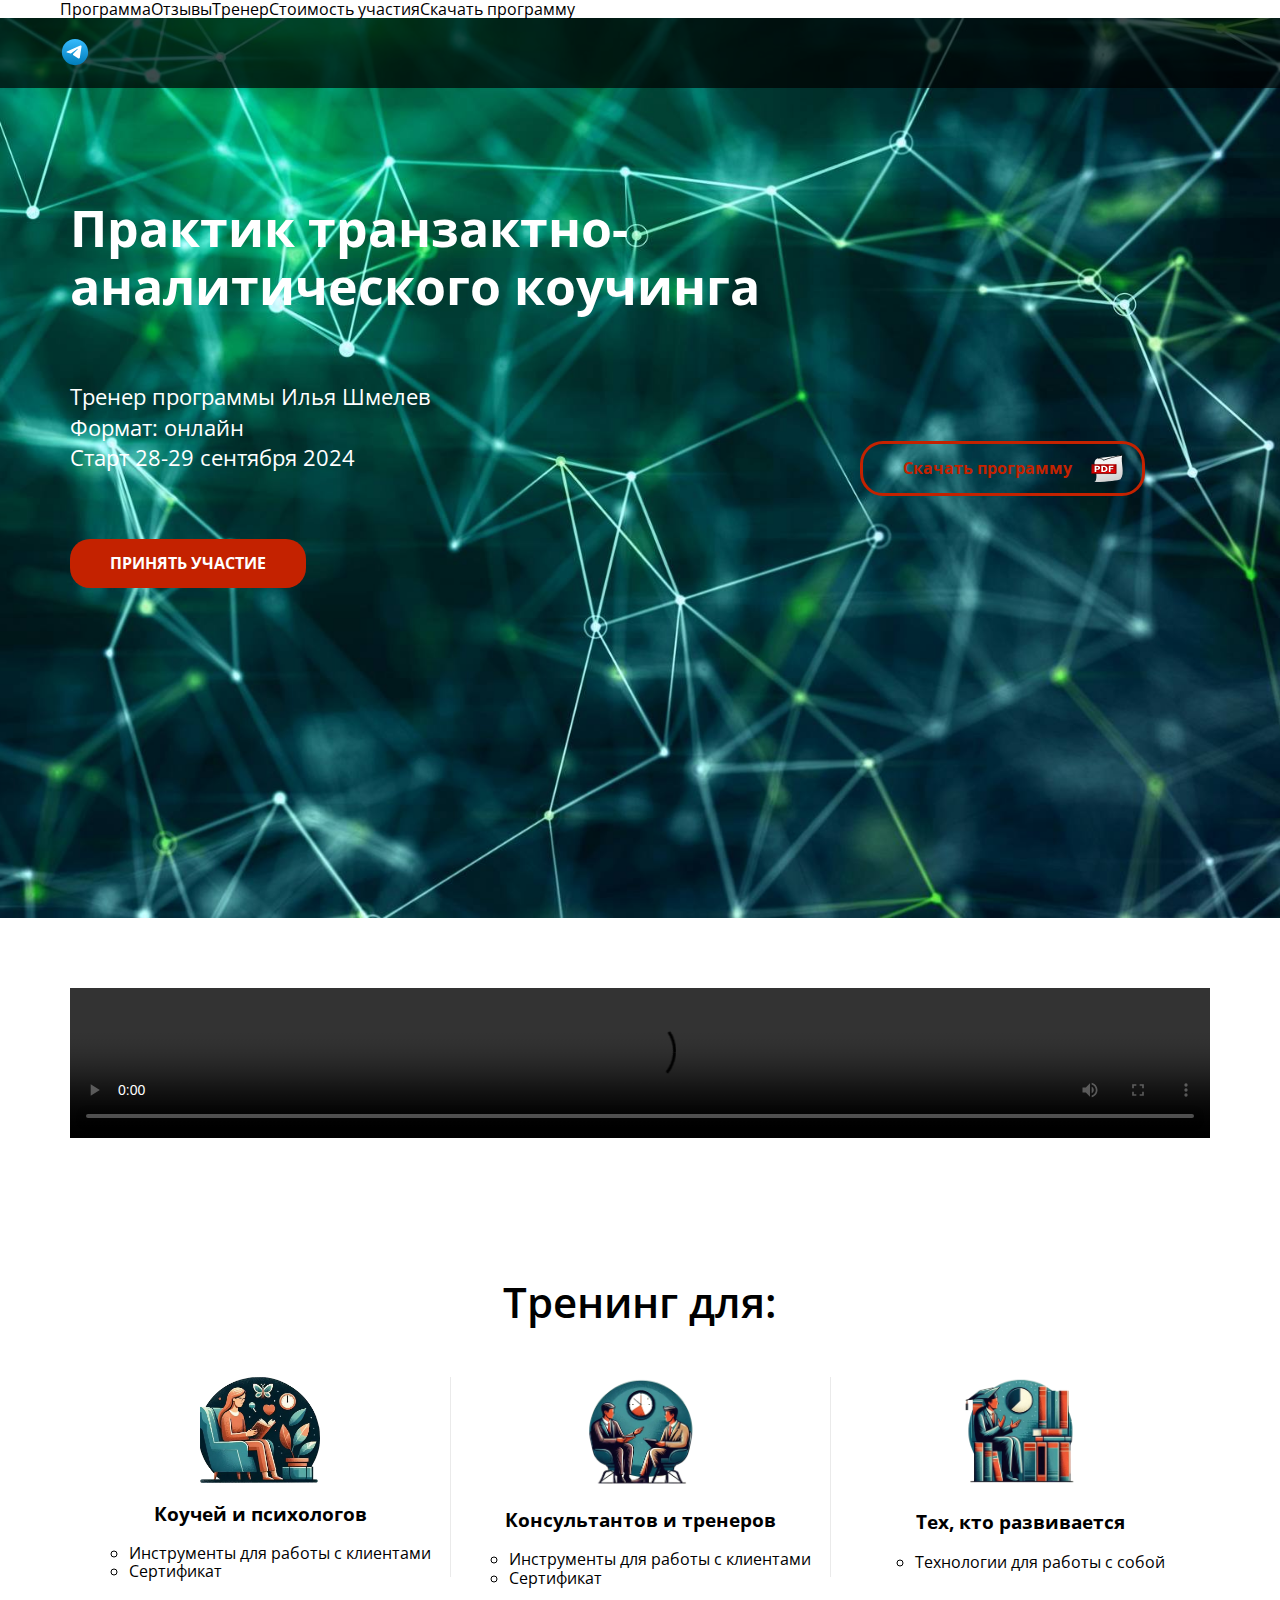
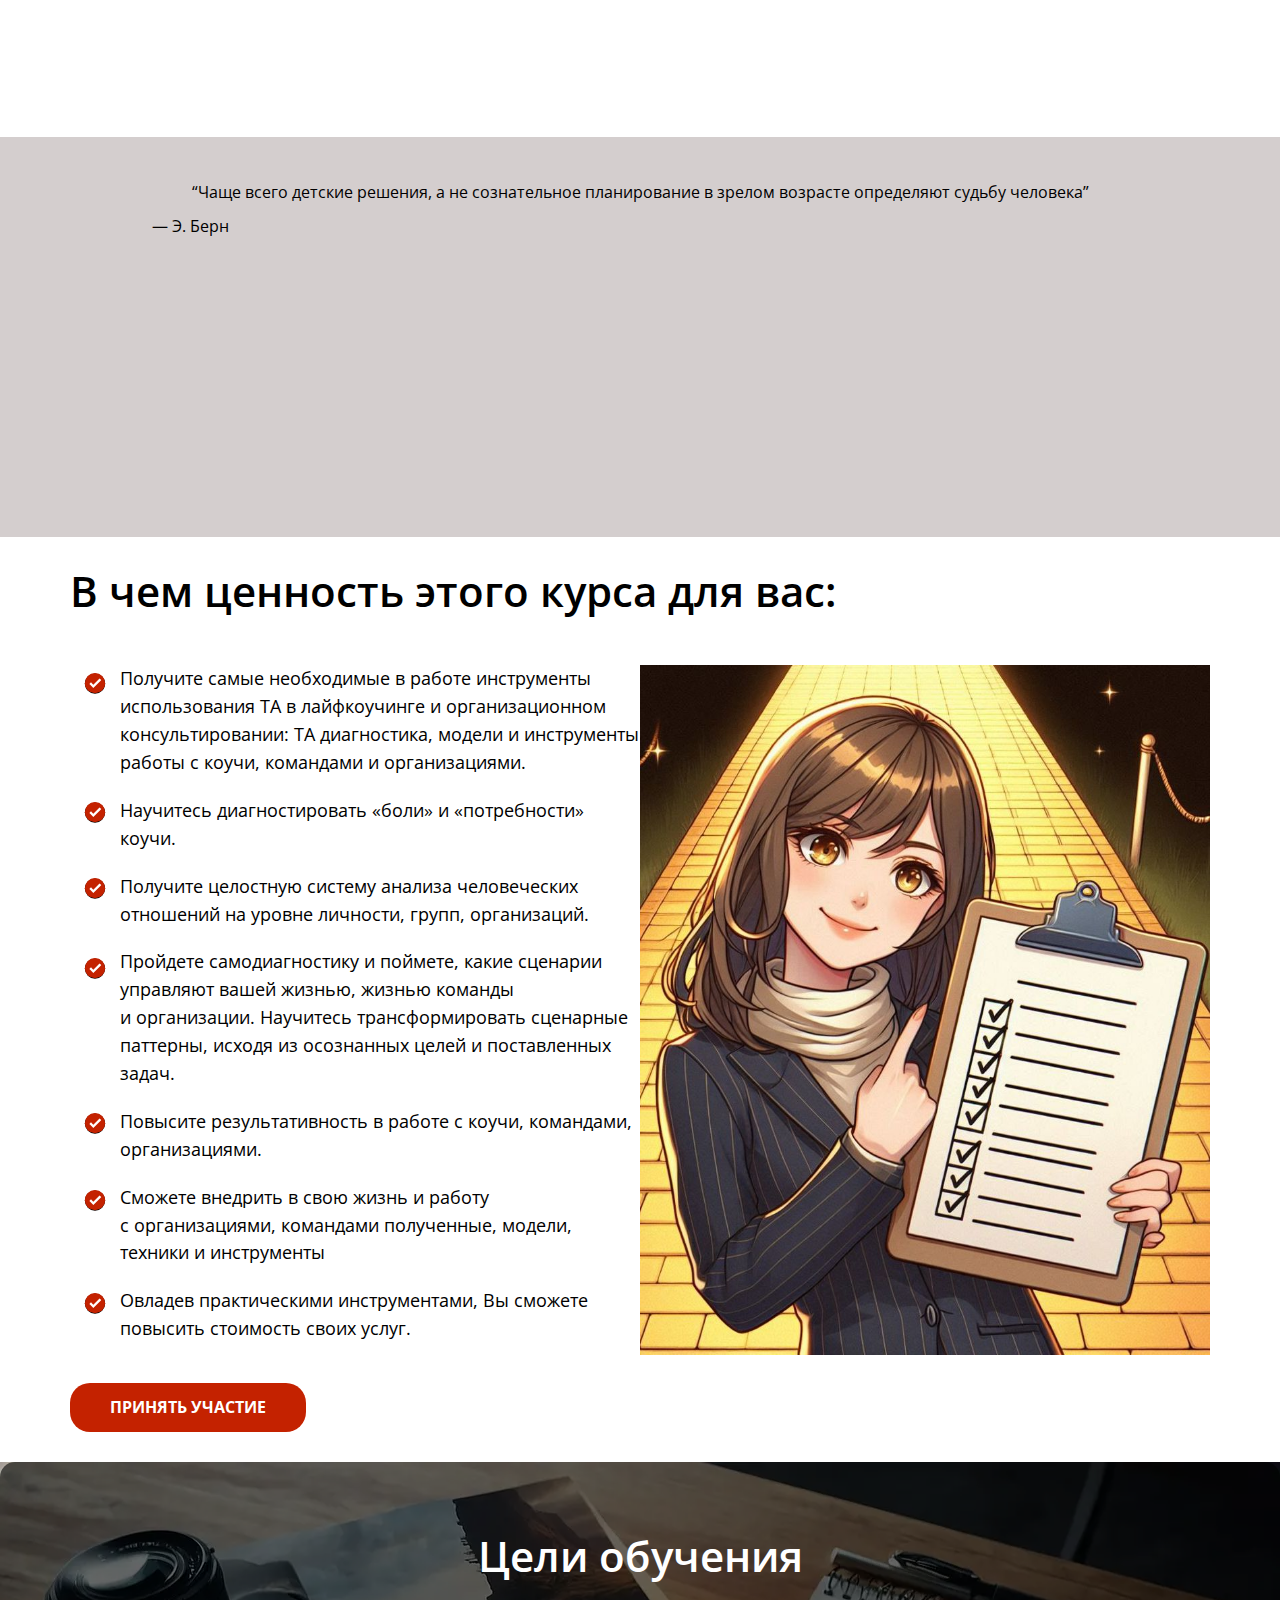
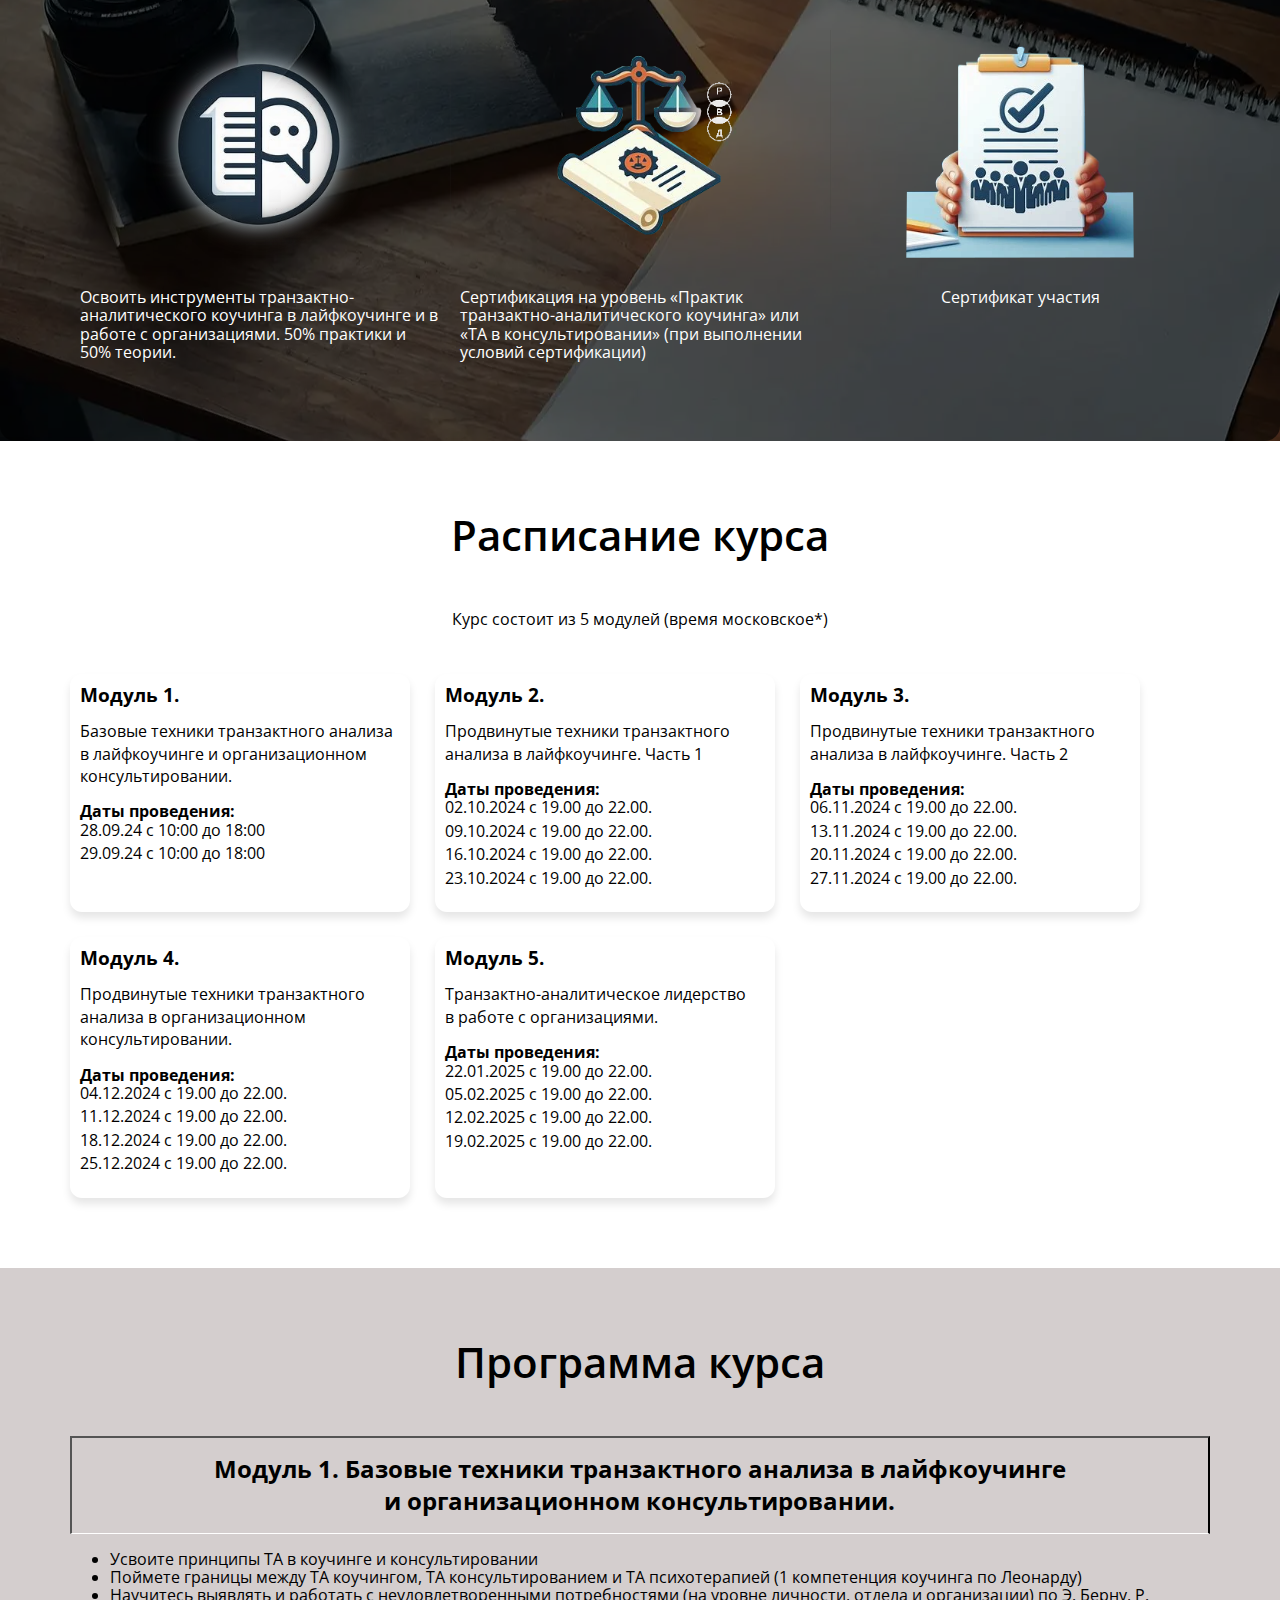
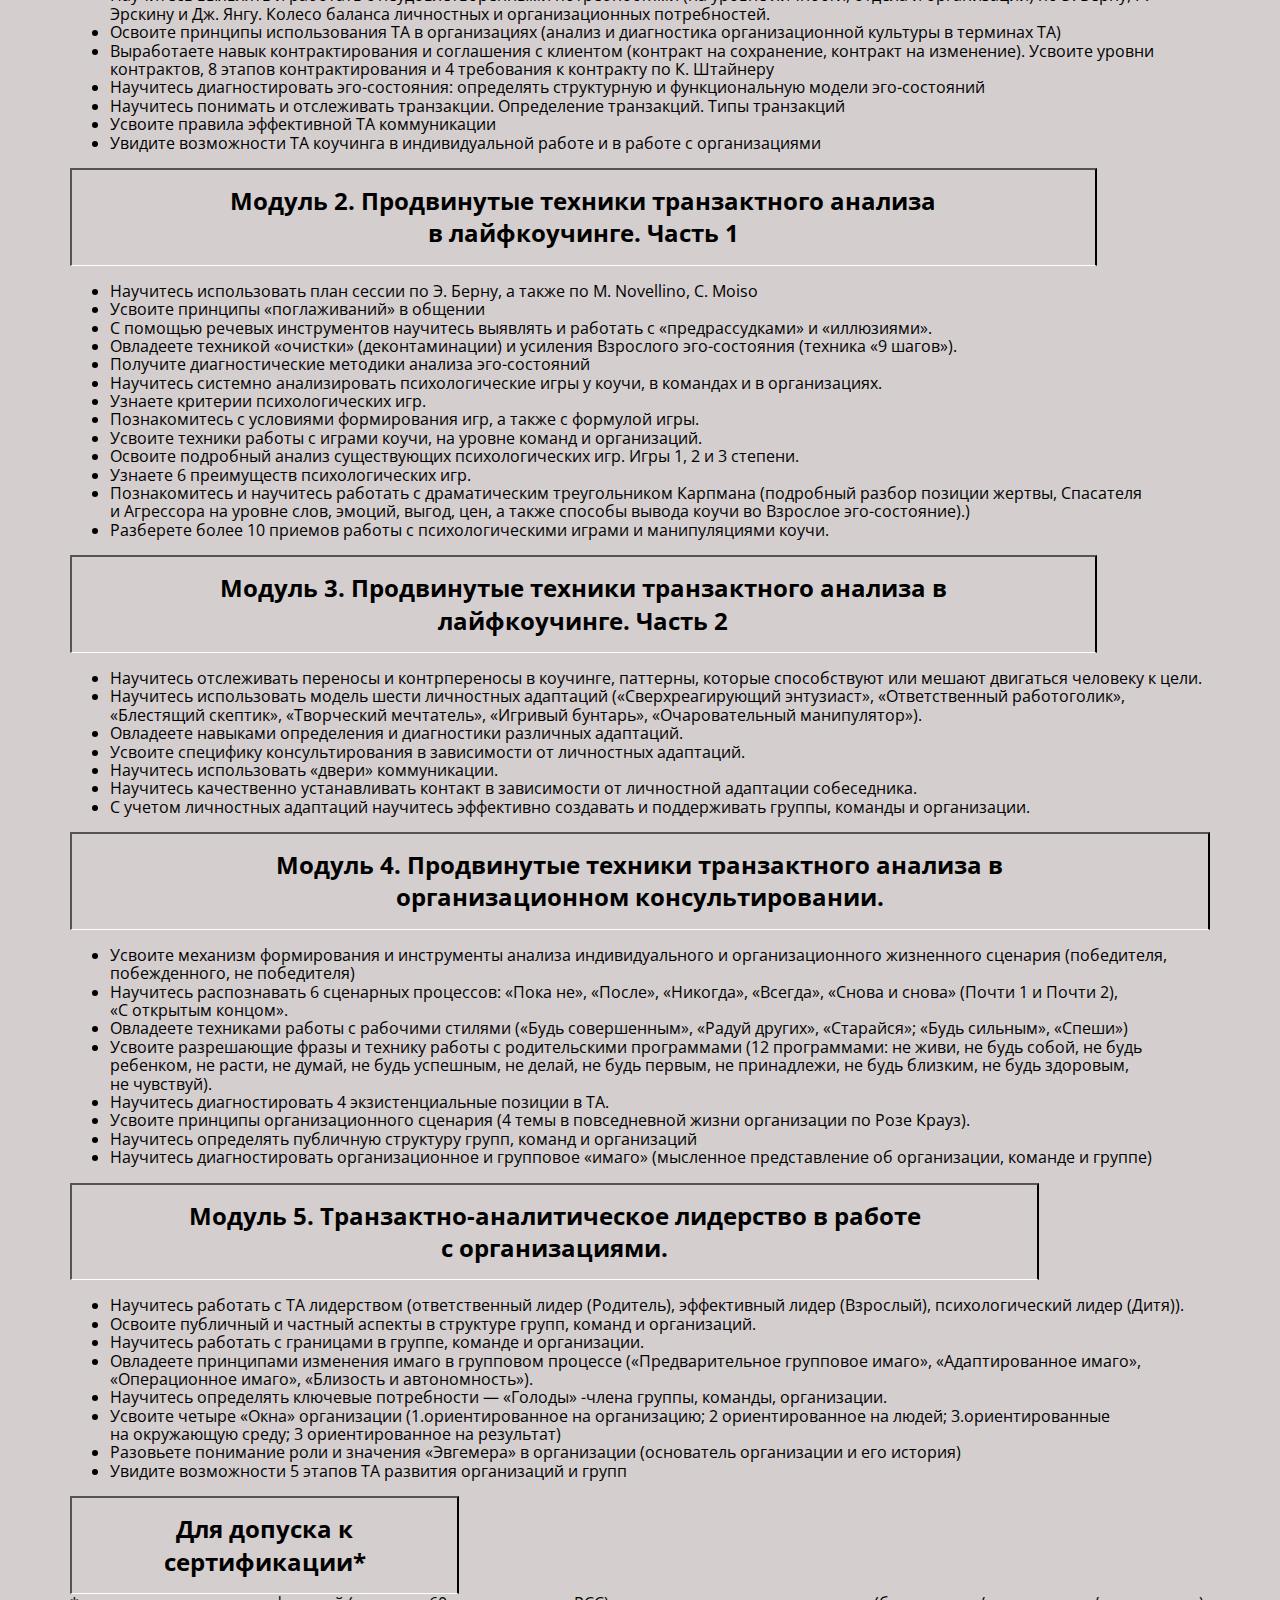
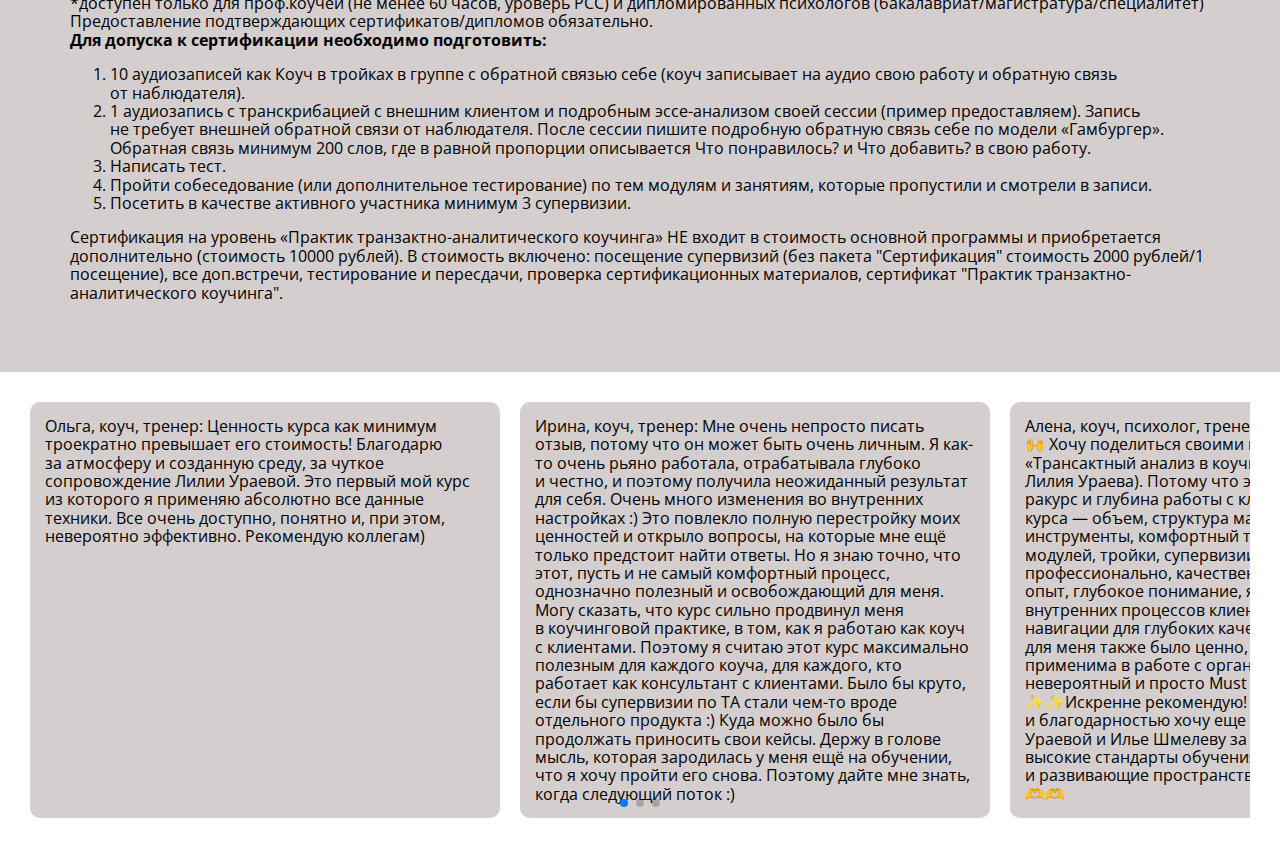
<file: index.html>
<!DOCTYPE html>
<html lang="ru">
  <head>
    <meta charset="UTF-8" />
    <meta name="viewport" content="width=device-width, initial-scale=1.0" />
    <title>Транзактный анализ</title>
    <link rel="stylesheet" href="css/normalize.css" />
    <link
      href="https://cdn.jsdelivr.net/npm/bootstrap@5.3.6/dist/css/bootstrap.min.css"
      rel="stylesheet"
      integrity="sha384-4Q6Gf2aSP4eDXB8Miphtr37CMZZQ5oXLH2yaXMJ2w8e2ZtHTl7GptT4jmndRuHDT"
      crossorigin="anonymous"
    />
    <link rel="stylesheet" href="https://cdn.jsdelivr.net/npm/swiper@11/swiper-bundle.min.css" />
    <link rel="stylesheet" href="css/style.css" />
    <link rel="stylesheet" href="css/media.css" />
    <link rel="stylesheet" href="css/accor.css" />

    <!--<script src="https://cdn.tailwindcss.com"></script>-->
  </head>
  <body>
    <div class="first">
<button class="btn-reset menu-toggle" aria-label="Меню">
            <span></span>
            <span></span>
            <span></span>
          </button>
          <nav class="flex h_nav">
            <ul class="flex list-reset h_nav-list">
              <li class="h_nav-item"><a href="#program" class="h_nav-link">Программа</a> </li>
              <li class="h_nav-item"><a href="#" class="h_nav-link">Отзывы</a> </li>
              <li class="h_nav-item"><a href="#" class="h_nav-link">Тренер</a> </li>
              <li class="h_nav-item"><a href="#" class="h_nav-link">Стоимость участия</a></li>
              <li class="h_nav-item hidden"><a href="./files/programm.pdf" download class="h_nav-link">Скачать программу</a></li>
            </ul>
          </nav>
    </div>

    <header class="flex header">
      <div class="header__container">


        <div class="flex header__content">
          <div class="header__social">
            <a href="#" class="header__social-link">
              <svg
                width="30px"
                height="30px"
                viewBox="0 0 32 32"
                fill="none"
                xmlns="http://www.w3.org/2000/svg"
              >
                <circle
                  cx="16"
                  cy="16"
                  r="14"
                  fill="url(#paint0_linear_87_7225)"
                />
                <path
                  d="M22.9866 10.2088C23.1112 9.40332 22.3454 8.76755 21.6292 9.082L7.36482 15.3448C6.85123 15.5703 6.8888 16.3483 7.42147 16.5179L10.3631 17.4547C10.9246 17.6335 11.5325 17.541 12.0228 17.2023L18.655 12.6203C18.855 12.4821 19.073 12.7665 18.9021 12.9426L14.1281 17.8646C13.665 18.3421 13.7569 19.1512 14.314 19.5005L19.659 22.8523C20.2585 23.2282 21.0297 22.8506 21.1418 22.1261L22.9866 10.2088Z"
                  fill="white"
                />
                <defs>
                  <linearGradient
                    id="paint0_linear_87_7225"
                    x1="16"
                    y1="2"
                    x2="16"
                    y2="30"
                    gradientUnits="userSpaceOnUse"
                  >
                    <stop stop-color="#37BBFE" />
                    <stop offset="1" stop-color="#007DBB" />
                  </linearGradient>
                </defs>
              </svg>
            </a>
          </div>
        </div>
      </div>
    </header>
    <main>
      <section class="section flex hero">
        <div class="flex container hero__content">
          <div class="flex hero__content-left">
            <h1 class="hero__title">
              Практик транзактно-аналитического коучинга
            </h1>
            <div class="flex hero__descr">
              <p class="hero__descr-coach">Тренер программы Илья Шмелев</p>
              <p class="hero__descr-format">Формат: онлайн</p>
              <p class="hero__descr-date">Старт 28-29 сентября 2024</p>
            </div>
            <button class="btn-reset btn hero__left-btn">
              ПРИНЯТЬ УЧАСТИЕ
            </button>
          </div>
          <div class="flex hero__content-right">
            <a href="./files/programm.pdf" download class="btn-reset btn hero__content-dwnl">
               Скачать программу
            </a>
          </div>
        </div>
      </section>

      <section class="section promo">
        <div class="container flex promo__content">
          <video
            controls
            src="https://dl.dropboxusercontent.com/scl/fi/q8j69pl94u7x857q3qfoo/.mp4?rlkey=hj6qh8j4cwgetva1f65wz7rwp&st=7xrhmkec&dl=0"
          ></video>
        </div>
      </section>

      <section class="section forwhom">
        <div class="container forwhom__content">
          <h2 class="title2 forwhom__title">Тренинг для:</h2>
          <ul class="list-reset flex forwhom__list">
            <li class="flex forwhom__list-item">
              <img
                class="forwhom__list-item-img"
                src="./img/forwhom-1.webp"
                alt="Коуч"
              />
              <h3 class="forwhom__list-item-title">Коучей и психологов</h3>
              <ul class="forwhom__list-item-list">
                <li>Инструменты для работы с клиентами</li>
                <li>Сертификат</li>
              </ul>
            </li>
            <div class="line"></div>
            <li class="flex forwhom__list-item">
              <img
                class="forwhom__list-item-img"
                src="./img/forwhom2.webp"
                alt="Коуч"
              />
              <h3 class="forwhom__list-item-title">Консультантов и&nbsp;тренеров</h3>
              <ul class="forwhom__list-item-list">
                <li>Инструменты для работы с клиентами</li>
                <li>Сертификат</li>
              </ul>
            </li>
            <div class="line"></div>
            <li class="flex forwhom__list-item">
              <img
                class="forwhom__list-item-img"
                src="./img/forwhom-3.webp"
                alt="Консультан"
              />
              <h3 class="forwhom__list-item-title">Тех, кто развивается</h3>
              <ul class="forwhom__list-item-list">
                <li>Технологии для работы с собой</li>
              </ul>
            </li>
          </ul>
        </div>
      </section>

      <section class="bern">
        <div class="container bern__content">
          <blockquote class="text-xl italic text-gray-700">
            “Чаще всего детские решения, а не сознательное планирование в зрелом
            возрасте определяют судьбу человека”
          </blockquote>
          <footer class="mt-4 text-gray-500">— Э. Берн</footer>
        </div>
      </section>

      <section class="value">
        <div class="container value__content">
          <h2 class="title2 value__title">
            В&nbsp;чем ценность этого курса для вас:
          </h2>

          <div class="flex value__content">
            <div class="value__content-left">
              <ul class="list-reset flex value__list">
                <li class="value__list-item">
                  Получите самые необходимые в&nbsp;работе инструменты
                  использования&nbsp;ТА в&nbsp;лайфкоучинге
                  и&nbsp;организационном консультировании: ТА&nbsp;диагностика,
                  модели и&nbsp;инструменты работы с&nbsp;коучи, командами
                  и&nbsp;организациями.
                </li>
                <li class="value__list-item">
                  Научитесь диагностировать &laquo;боли&raquo;
                  и&nbsp;&laquo;потребности&raquo; коучи.
                </li>
                <li class="value__list-item">
                  Получите целостную систему анализа человеческих отношений
                  на&nbsp;уровне личности, групп, организаций.
                </li>
                <li class="value__list-item">
                  Пройдете самодиагностику и&nbsp;поймете, какие сценарии
                  управляют вашей жизнью, жизнью команды и&nbsp;организации.
                  Научитесь трансформировать сценарные паттерны, исходя
                  из&nbsp;осознанных целей и&nbsp;поставленных задач.
                </li>
                <li class="value__list-item">
                  Повысите результативность в&nbsp;работе с&nbsp;коучи,
                  командами, организациями.
                </li>
                <li class="value__list-item">
                  Сможете внедрить в&nbsp;свою жизнь и&nbsp;работу
                  c&nbsp;организациями, командами полученные, модели, техники
                  и&nbsp;инструменты
                </li>
                <li class="value__list-item">
                  Овладев практическими инструментами, Вы&nbsp;сможете повысить
                  стоимость своих услуг.
                </li>
              </ul>
              <button class="btn-reset btn value__btn">ПРИНЯТЬ УЧАСТИЕ</button>
            </div>
            <div class="value__content-right">
              <picture>
                <source
                  srcset="./img/value-1.jpeg"
                  media="(max-width: 560px)"
                />
                <img
                  class="value__img"
                  src="./img/value-2.jpeg"
                  alt="Список с ценностями"
                />
              </picture>
            </div>
          </div>
        </div>
      </section>

      <section class="section goals">
        <div class="container forwhom__content">
          <h2 class="title2 forwhom__title">Цели обучения</h2>
          <ul class="list-reset flex forwhom__list">
            <li class="flex forwhom__list-item">
              <img
                class="goals__list-item-img"
                src="./img/50_50.webp"
                alt="Коуч"
              />
              <p class="goals__list-item-descr">
                Освоить инструменты транзактно-аналитического коучинга в
                лайфкоучинге и в работе с организациями. 50% практики и 50%
                теории.
              </p>
            </li>
            <div class="line"></div>
            <li class="flex forwhom__list-item">
              <img
                class="goals__list-item-img"
                src="./img/sert2.webp"
                alt="Коуч"
              />
              <p class="goals__list-item-descr">
                Сертификация на уровень «Практик транзактно-аналитического
                коучинга» или «ТА в консультировании» (при выполнении условий
                сертификации)
              </p>
            </li>
            <div class="line"></div>
            <li class="flex forwhom__list-item">
              <img
                class="goals__list-item-img"
                src="./img/sert.webp"
                alt="Консультан"
              />
              <p class="goals__list-item-descr">Сертификат участия</p>
            </li>
          </ul>
        </div>
      </section>

      <section class="section schedule">
        <div class="container schedule__content">
          <h2 class="title2 schedule__title">Расписание курса</h2>
          <p class="schedule__descr">
            Курс состоит из&nbsp;5&nbsp;модулей (время московское*)
          </p>
          <ul class="list-reset flex schedule__list">
            <li class="schedule__list-item">
              <h3 class="list-item__title">Модуль 1.</h3>
              <p class="list-item__descr">
                Базовые техники транзактного анализа в&nbsp;лайфкоучинге
                и&nbsp;организационном консультировании.
              </p>
              <p>
                <b>Даты проведения:</b>
                <time class="timeblock" datetime="2024-09-28T10:00"
                  >28.09.24 с 10:00 до 18:00</time
                >
                <time class="timeblock" datetime="2024-09-29T10:00"
                  >29.09.24 с 10:00 до 18:00</time
                >
              </p>
            </li>
            <li class="schedule__list-item">
              <h3 class="list-item__title">Модуль 2.</h3>
              <p class="list-item__descr">
                Продвинутые техники транзактного анализа в&nbsp;лайфкоучинге.
                Часть&nbsp;1
              </p>
              <p>
                <b>Даты проведения:</b>
                <time class="timeblock" datetime="2024-10-02T19:00"
                  >02.10.2024 с 19.00 до 22.00.</time
                >
                <time class="timeblock" datetime="2024-10-09T19:00"
                  >09.10.2024 с 19.00 до 22.00.</time
                >
                <time class="timeblock" datetime="2024-10-16T19:00"
                  >16.10.2024 с 19.00 до 22.00.</time
                >
                <time class="timeblock" datetime="2024-10-23T19:00"
                  >23.10.2024 с 19.00 до 22.00.</time
                >
              </p>
            </li>
            <li class="schedule__list-item">
              <h3 class="list-item__title">Модуль 3.</h3>
              <p class="list-item__descr">
                Продвинутые техники транзактного анализа в&nbsp;лайфкоучинге.
                Часть&nbsp;2
              </p>
              <p>
                <b>Даты проведения:</b>
                <time class="timeblock" datetime="2024-11-06T19:00"
                  >06.11.2024 с 19.00 до 22.00.</time
                >
                <time class="timeblock" datetime="2024-11-13T19:00"
                  >13.11.2024 с 19.00 до 22.00.</time
                >
                <time class="timeblock" datetime="2024-11-20T19:00"
                  >20.11.2024 с 19.00 до 22.00.</time
                >
                <time class="timeblock" datetime="2024-11-27T19:00"
                  >27.11.2024 с 19.00 до 22.00.</time
                >
              </p>
            </li>
            <li class="schedule__list-item">
              <h3 class="list-item__title">Модуль 4.</h3>
              <p class="list-item__descr">
                Продвинутые техники транзактного анализа в&nbsp;организационном
                консультировании.
              </p>
              <p>
                <b>Даты проведения:</b>
                <time class="timeblock" datetime="2024-12-04T19:00"
                  >04.12.2024 с 19.00 до 22.00.</time
                >
                <time class="timeblock" datetime="2024-12-11T19:00"
                  >11.12.2024 с 19.00 до 22.00.</time
                >
                <time class="timeblock" datetime="2024-12-18T19:00"
                  >18.12.2024 с 19.00 до 22.00.</time
                >
                <time class="timeblock" datetime="2024-12-25T19:00"
                  >25.12.2024 с 19.00 до 22.00.</time
                >
              </p>
            </li>
            <li class="schedule__list-item">
              <h3 class="list-item__title">Модуль 5.</h3>
              <p class="list-item__descr">
                Транзактно-аналитическое лидерство в&nbsp;работе
                с&nbsp;организациями.
              </p>
              <p>
                <b>Даты проведения:</b>
                <time class="timeblock" datetime="2025-01-22T19:00"
                  >22.01.2025 с 19.00 до 22.00.</time
                >
                <time class="timeblock" datetime="2025-02-05T19:00"
                  >05.02.2025 с 19.00 до 22.00.</time
                >
                <time class="timeblock" datetime="2025-02-12T19:00"
                  >12.02.2025 с 19.00 до 22.00.</time
                >
                <time class="timeblock" datetime="2025-02-19T19:00"
                  >19.02.2025 с 19.00 до 22.00.</time
                >
              </p>
            </li>
          </ul>
        </div>
      </section>

      <section class="section program" id="program">
        <div class="container program__content">
          <h2 class="title2 program__title">Программа курса</h2>
          <div class="accordion" id="accordionExample">
            <div class="accordion-item">
              <h2 class="accordion-header" id="headingOne">
                <button
                  class="accordion-button collapsed"
                  type="button"
                  data-bs-toggle="collapse"
                  data-bs-target="#collapseOne"
                  aria-expanded="false"
                  aria-controls="collapseOne">
                  <span class="program__list-title"> Модуль&nbsp;1. Базовые техники транзактного анализа в&nbsp;лайфкоучинге и&nbsp;организационном консультировании.</span>
                </button>
              </h2>
              <div
                id="collapseOne"
                class="accordion-collapse collapse"
                aria-labelledby="headingOne"
                data-bs-parent="#accordionExample"
              >
                <div class="accordion-body">
                  <ul class="accordion__sublist">
                    <li class="accordion__sublist-item">
                      <p class="accordion__sublist-text">
                        Усвоите принципы&nbsp;ТА в&nbsp;коучинге
                        и&nbsp;консультировании
                      </p>
                    </li>
                    <li class="accordion__sublist-item">
                      <p class="accordion__sublist-text">
                        Поймете границы между&nbsp;ТА коучингом,
                        ТА&nbsp;консультированием и&nbsp;ТА психотерапией
                        (1&nbsp;компетенция коучинга по&nbsp;Леонарду)
                      </p>
                    </li>
                    <li class="accordion__sublist-item">
                      <p class="accordion__sublist-text">
                        Научитесь выявлять и&nbsp;работать
                        с&nbsp;неудовлетворенными потребностями (на&nbsp;уровне
                        личности, отдела и&nbsp;организации)
                        по&nbsp;Э.&nbsp;Берну, Р. Эрскину и&nbsp;Дж. Янгу.
                        Колесо баланса личностных и&nbsp;организационных
                        потребностей.
                      </p>
                    </li>
                    <li class="accordion__sublist-item">
                      <p class="accordion__sublist-text">
                        Освоите принципы использования&nbsp;ТА
                        в&nbsp;организациях (анализ и&nbsp;диагностика
                        организационной культуры в&nbsp;терминах&nbsp;ТА)
                      </p>
                    </li>
                    <li class="accordion__sublist-item">
                      <p class="accordion__sublist-text">
                        Выработаете навык контрактирования и&nbsp;соглашения
                        с&nbsp;клиентом (контракт на&nbsp;сохранение, контракт
                        на&nbsp;изменение). Усвоите уровни контрактов,
                        8&nbsp;этапов контрактирования и&nbsp;4&nbsp;требования
                        к&nbsp;контракту по&nbsp;К.&nbsp;Штайнеру
                      </p>
                    </li>
                    <li class="accordion__sublist-item">
                      <p class="accordion__sublist-text">
                        Научитесь диагностировать эго-состояния: определять
                        структурную и&nbsp;функциональную модели эго-состояний
                      </p>
                    </li>
                    <li class="accordion__sublist-item">
                      <p class="accordion__sublist-text">
                        Научитесь понимать и&nbsp;отслеживать транзакции.
                        Определение транзакций. Типы транзакций
                      </p>
                    </li>
                    <li class="accordion__sublist-item">
                      <p class="accordion__sublist-text">
                        Усвоите правила эффективной&nbsp;ТА коммуникации
                      </p>
                    </li>
                    <li class="accordion__sublist-item">
                      <p class="accordion__sublist-text">
                        Увидите возможности&nbsp;ТА коучинга
                        в&nbsp;индивидуальной работе и&nbsp;в&nbsp;работе
                        с&nbsp;организациями
                      </p>
                    </li>
                  </ul>
                </div>
              </div>
            </div>
            <div class="accordion-item">
              <h2 class="accordion-header" id="headingTwo">
                <button
                  class="accordion-button collapsed"
                  type="button"
                  data-bs-toggle="collapse"
                  data-bs-target="#collapseTwo"
                  aria-expanded="false"
                  aria-controls="collapseTwo">
                  <span class="program__list-title">Модуль&nbsp;2. Продвинутые техники транзактного анализа в&nbsp;лайфкоучинге. Часть&nbsp;1</span>
                </button>
              </h2>
              <div
                id="collapseTwo"
                class="accordion-collapse collapse"
                aria-labelledby="headingTwo"
                data-bs-parent="#accordionExample"
              >
                <div class="accordion-body">
                  <ul class="accordion__sublist">
                    <li class="accordion__sublist-item">
                      <p class="accordion__sublist-text">
                        Научитесь использовать план сессии
                        по&nbsp;Э.&nbsp;Берну, а&nbsp;также
                        по&nbsp;M.&nbsp;Novellino, C. Moiso
                      </p>
                    </li>
                    <li class="accordion__sublist-item">
                      <p class="accordion__sublist-text">
                        Усвоите принципы &laquo;поглаживаний&raquo;
                        в&nbsp;общении
                      </p>
                    </li>
                    <li class="accordion__sublist-item">
                      <p class="accordion__sublist-text">
                        С&nbsp;помощью речевых инструментов научитесь выявлять
                        и&nbsp;работать с&nbsp;&laquo;предрассудками&raquo;
                        и&nbsp;&laquo;иллюзиями&raquo;.
                      </p>
                    </li>
                    <li class="accordion__sublist-item">
                      <p class="accordion__sublist-text">
                        Овладеете техникой &laquo;очистки&raquo;
                        (деконтаминации) и&nbsp;усиления Взрослого эго-состояния
                        (техника &laquo;9&nbsp;шагов&raquo;).
                      </p>
                    </li>
                    <li class="accordion__sublist-item">
                      <p class="accordion__sublist-text">
                        Получите диагностические методики анализа эго-состояний
                      </p>
                    </li>
                    <li class="accordion__sublist-item">
                      <p class="accordion__sublist-text">
                        Научитесь системно анализировать психологические игры
                        у&nbsp;коучи, в&nbsp;командах
                        и&nbsp;в&nbsp;организациях.
                      </p>
                    </li>
                    <li class="accordion__sublist-item">
                      <p class="accordion__sublist-text">
                        Узнаете критерии психологических игр.
                      </p>
                    </li>
                    <li class="accordion__sublist-item">
                      <p class="accordion__sublist-text">
                        Познакомитесь с&nbsp;условиями формирования игр,
                        а&nbsp;также с&nbsp;формулой игры.
                      </p>
                    </li>
                    <li class="accordion__sublist-item">
                      <p class="accordion__sublist-text">
                        Усвоите техники работы с&nbsp;играми коучи,
                        на&nbsp;уровне команд и&nbsp;организаций.
                      </p>
                    </li>
                    <li class="accordion__sublist-item">
                      <p class="accordion__sublist-text">
                        Освоите подробный анализ существующих психологических
                        игр. Игры&nbsp;1, 2&nbsp;и&nbsp;3&nbsp;степени.
                      </p>
                    </li>
                    <li class="accordion__sublist-item">
                      <p class="accordion__sublist-text">
                        Узнаете 6&nbsp;преимуществ психологических игр.
                      </p>
                    </li>
                    <li class="accordion__sublist-item">
                      <p class="accordion__sublist-text">
                        Познакомитесь и&nbsp;научитесь работать
                        с&nbsp;драматическим треугольником Карпмана (подробный
                        разбор позиции жертвы, Спасателя и&nbsp;Агрессора
                        на&nbsp;уровне слов, эмоций, выгод, цен, а&nbsp;также
                        способы вывода коучи во&nbsp;Взрослое эго-состояние).)
                      </p>
                    </li>
                    <li class="accordion__sublist-item">
                      <p class="accordion__sublist-text">
                        Разберете более 10&nbsp;приемов работы
                        с&nbsp;психологическими играми и&nbsp;манипуляциями
                        коучи.
                      </p>
                    </li>
                  </ul>
                </div>
              </div>
            </div>
            <div class="accordion-item">
              <h2 class="accordion-header" id="headingThree">
                <button
                  class="accordion-button collapsed"
                  type="button"
                  data-bs-toggle="collapse"
                  data-bs-target="#collapseThree"
                  aria-expanded="false"
                  aria-controls="collapseThree"
                >
                  <span class="program__list-title">Модуль 3. Продвинутые техники транзактного анализа в лайфкоучинге. Часть 2</span>
                </button>
              </h2>
              <div
                id="collapseThree"
                class="accordion-collapse collapse"
                aria-labelledby="headingThree"
                data-bs-parent="#accordionExample"
              >
                <div class="accordion-body">
                   <ul class="accordion__sublist">
                    <li class="accordion__sublist-item">
                      <p class="accordion__sublist-text">
                        Научитесь отслеживать переносы и&nbsp;контрпереносы в&nbsp;коучинге, паттерны, которые способствуют или мешают двигаться человеку к&nbsp;цели.
                      </p>
                    </li>
                    <li class="accordion__sublist-item">
                      <p class="accordion__sublist-text">
                        Научитесь использовать модель шести личностных адаптаций (&laquo;Сверхреагирующий энтузиаст&raquo;, &laquo;Ответственный работоголик&raquo;, &laquo;Блестящий скептик&raquo;, &laquo;Творческий мечтатель&raquo;, &laquo;Игривый бунтарь&raquo;, &laquo;Очаровательный манипулятор&raquo;).
                      </p>
                    </li>
                    <li class="accordion__sublist-item">
                      <p class="accordion__sublist-text">
                        Овладеете навыками определения и&nbsp;диагностики различных адаптаций.
                      </p>
                    </li>
                    <li class="accordion__sublist-item">
                      <p class="accordion__sublist-text">
                        Усвоите специфику консультирования в&nbsp;зависимости от&nbsp;личностных адаптаций.
                      </p>
                    </li>
                    <li class="accordion__sublist-item">
                      <p class="accordion__sublist-text">
                        Научитесь использовать &laquo;двери&raquo; коммуникации.
                      </p>
                    </li>
                    <li class="accordion__sublist-item">
                      <p class="accordion__sublist-text">
                        Научитесь качественно устанавливать контакт в&nbsp;зависимости от&nbsp;личностной адаптации собеседника.
                      </p>
                    </li>
                    <li class="accordion__sublist-item">
                      <p class="accordion__sublist-text">
                        С&nbsp;учетом личностных адаптаций научитесь эффективно создавать и&nbsp;поддерживать группы, команды и&nbsp;организации.
                      </p>
                    </li>
                  </ul>
                </div>
              </div>
            </div>
            <div class="accordion-item">
              <h2 class="accordion-header" id="headingFour">
                <button
                  class="accordion-button collapsed"
                  type="button"
                  data-bs-toggle="collapse"
                  data-bs-target="#collapseFour"
                  aria-expanded="false"
                  aria-controls="collapseFour"
                >
                  <span class="program__list-title">Модуль 4. Продвинутые техники транзактного анализа в организационном консультировании.</span>
                </button>
              </h2>
              <div
                id="collapseFour"
                class="accordion-collapse collapse"
                aria-labelledby="headingFour"
                data-bs-parent="#accordionExample"
              >
                <div class="accordion-body">
                   <ul class="accordion__sublist">
                    <li class="accordion__sublist-item">
                      <p class="accordion__sublist-text">
                        Усвоите механизм формирования и&nbsp;инструменты анализа индивидуального и&nbsp;организационного жизненного сценария (победителя, побежденного, не&nbsp;победителя)
                      </p>
                    </li>
                    <li class="accordion__sublist-item">
                      <p class="accordion__sublist-text">
                        Научитесь распознавать 6&nbsp;сценарных процессов: &laquo;Пока не&raquo;, &laquo;После&raquo;, &laquo;Никогда&raquo;, &laquo;Всегда&raquo;, &laquo;Снова и&nbsp;снова&raquo; (Почти 1&nbsp;и&nbsp;Почти&nbsp;2), &laquo;С&nbsp;открытым концом&raquo;.
                      </p>
                    </li>
                    <li class="accordion__sublist-item">
                      <p class="accordion__sublist-text">
                        Овладеете техниками работы с&nbsp;рабочими стилями (&laquo;Будь совершенным&raquo;, &laquo;Радуй других&raquo;, &laquo;Старайся&raquo;; &laquo;Будь сильным&raquo;, &laquo;Спеши&raquo;)
                      </p>
                    </li>
                    <li class="accordion__sublist-item">
                      <p class="accordion__sublist-text">
                        Усвоите разрешающие фразы и&nbsp;технику работы с&nbsp;родительскими программами (12&nbsp;программами: не&nbsp;живи, не&nbsp;будь собой, не&nbsp;будь ребенком, не&nbsp;расти, не&nbsp;думай, не&nbsp;будь успешным, не&nbsp;делай, не&nbsp;будь первым, не&nbsp;принадлежи, не&nbsp;будь близким, не&nbsp;будь здоровым, не&nbsp;чувствуй).
                      </p>
                    </li>
                    <li class="accordion__sublist-item">
                      <p class="accordion__sublist-text">
                        Научитесь диагностировать 4&nbsp;экзистенциальные позиции в&nbsp;ТА.
                      </p>
                    </li>
                    <li class="accordion__sublist-item">
                      <p class="accordion__sublist-text">
                        Усвоите принципы организационного сценария (4&nbsp;темы в&nbsp;повседневной жизни организации по&nbsp;Розе Крауз).
                      </p>
                    </li>
                    <li class="accordion__sublist-item">
                      <p class="accordion__sublist-text">
                        Научитесь определять публичную структуру групп, команд и&nbsp;организаций
                      </p>
                    </li>
                    <li class="accordion__sublist-item">
                      <p class="accordion__sublist-text">
                        Научитесь диагностировать организационное и&nbsp;групповое &laquo;имаго&raquo; (мысленное представление об&nbsp;организации, команде и&nbsp;группе)
                      </p>
                    </li>
                  </ul>
                </div>
              </div>
            </div>
            <div class="accordion-item">
              <h2 class="accordion-header" id="headingFive">
                <button
                  class="accordion-button collapsed"
                  type="button"
                  data-bs-toggle="collapse"
                  data-bs-target="#collapseFive"
                  aria-expanded="false"
                  aria-controls="collapseFive"
                >
                  <span class="program__list-title">Модуль&nbsp;5. Транзактно-аналитическое лидерство в&nbsp;работе с&nbsp;организациями.</span>
                </button>
              </h2>
              <div
                id="collapseFive"
                class="accordion-collapse collapse"
                aria-labelledby="headingFive"
                data-bs-parent="#accordionExample"
              >
                <div class="accordion-body">
                   <ul class="accordion__sublist">
                    <li class="accordion__sublist-item"><p class="accordion__sublist-text">Научитесь работать с&nbsp;ТА лидерством (ответственный лидер (Родитель), эффективный лидер (Взрослый), психологический лидер (Дитя)).</p></li>
                    <li class="accordion__sublist-item"><p class="accordion__sublist-text">Освоите публичный и&nbsp;частный аспекты в&nbsp;структуре групп, команд и&nbsp;организаций.</p></li>
                    <li class="accordion__sublist-item"><p class="accordion__sublist-text">Научитесь работать с&nbsp;границами в&nbsp;группе, команде и&nbsp;организации.</p></li>
                    <li class="accordion__sublist-item"><p class="accordion__sublist-text">Овладеете принципами изменения имаго в&nbsp;групповом процессе (&laquo;Предварительное групповое имаго&raquo;, &laquo;Адаптированное имаго&raquo;, &laquo;Операционное имаго&raquo;, &laquo;Близость и&nbsp;автономность&raquo;).</p></li>
                    <li class="accordion__sublist-item"><p class="accordion__sublist-text">Научитесь определять ключевые потребности&nbsp;&mdash; &laquo;Голоды&raquo; -члена группы, команды, организации.</p></li>
                    <li class="accordion__sublist-item"><p class="accordion__sublist-text">Усвоите четыре &laquo;Окна&raquo; организации (1.ориентированное на&nbsp;организацию; 2&nbsp;ориентированное на&nbsp;людей; 3.ориентированные на&nbsp;окружающую среду; 3&nbsp;ориентированное на&nbsp;результат)</p></li>
                    <li class="accordion__sublist-item"><p class="accordion__sublist-text">Разовьете понимание роли и&nbsp;значения &laquo;Эвгемера&raquo; в&nbsp;организации (основатель организации и&nbsp;его история)</p></li>
                    <li class="accordion__sublist-item"><p class="accordion__sublist-text">Увидите возможности 5&nbsp;этапов&nbsp;ТА развития организаций и&nbsp;групп</p></li>
                  </ul>
                </div>
              </div>
            </div>
                     <div class="accordion-item">
              <h2 class="accordion-header" id="headingSix">
                <button
                  class="accordion-button collapsed"
                  type="button"
                  data-bs-toggle="collapse"
                  data-bs-target="#collapseSix"
                  aria-expanded="false"
                  aria-controls="collapseSix"
                >
                  <span class="program__list-title">Для допуска к сертификации*</span>
                </button>
              </h2>
              <div
                id="collapseSix"
                class="accordion-collapse collapse"
                aria-labelledby="headingSix"
                data-bs-parent="#accordionExample"
              >
                <div class="accordion-body">
                  <p> *доступен только для проф.коучей (не менее 60 часов, уроверь РСС) и дипломированных психологов (бакалавриат/магистратура/специалитет)</p>
                  <p>Предоставление подтверждающих сертификатов/дипломов обязательно.</p>
                  <strong>Для допуска к сертификации необходимо подготовить:</strong>
                  <ol>
                    <li>10&nbsp;аудиозаписей как Коуч в&nbsp;тройках в&nbsp;группе с&nbsp;обратной связью себе (коуч записывает на&nbsp;аудио свою работу и&nbsp;обратную связь от&nbsp;наблюдателя).</li>
                    <li>1&nbsp;аудиозапись с&nbsp;транскрибацией с&nbsp;внешним клиентом и&nbsp;подробным эссе-анализом своей сессии (пример предоставляем). Запись не&nbsp;требует внешней обратной связи от&nbsp;наблюдателя. После сессии пишите подробную обратную связь себе по&nbsp;модели &laquo;Гамбургер&raquo;. Обратная связь минимум 200&nbsp;слов, где в&nbsp;равной пропорции описывается Что понравилось? и&nbsp;Что добавить? в&nbsp;свою работу.</li>
                    <li>Написать тест.</li>
                    <li>Пройти собеседование (или дополнительное тестирование) по&nbsp;тем модулям и&nbsp;занятиям, которые пропустили и&nbsp;смотрели в&nbsp;записи.</li>
                    <li>Посетить в&nbsp;качестве активного участника минимум 3&nbsp;супервизии.</li>
                  </ol>
                  <p>Сертификация на уровень «Практик транзактно-аналитического коучинга» НЕ входит в стоимость основной программы и приобретается дополнительно (стоимость 10000 рублей). В стоимость включено: посещение супервизий (без пакета "Сертификация" стоимость 2000 рублей/1 посещение), все доп.встречи, тестирование и пересдачи, проверка сертификационных материалов, сертификат "Практик транзактно-аналитического коучинга".</p>
                </div>
              </div>
            </div>
          </div>
        </div>
      </section>

      <section class="reviews">
        <div class="container reviews__content">
          <div class="swiper">
          <div class="swiper-wrapper">
            <div class="swiper-slide">Ольга, коуч, тренер:

Ценность курса как минимум троекратно превышает его стоимость! Благодарю за&nbsp;атмосферу и&nbsp;созданную среду, за&nbsp;чуткое сопровождение Лилии Ураевой.

Это первый мой курс из&nbsp;которого я&nbsp;применяю абсолютно все данные техники.

Все очень доступно, понятно&nbsp;и, при этом, невероятно эффективно. Рекомендую коллегам)</div>
            <div class="swiper-slide">Ирина, коуч, тренер:
Мне очень непросто писать отзыв, потому что он&nbsp;может быть очень личным. Я&nbsp;как-то очень рьяно работала, отрабатывала глубоко и&nbsp;честно, и&nbsp;поэтому получила неожиданный результат для себя. Очень много изменения во&nbsp;внутренних настройках :)

Это повлекло полную перестройку моих ценностей и&nbsp;открыло вопросы, на&nbsp;которые мне ещё только предстоит найти ответы. Но&nbsp;я&nbsp;знаю точно, что этот, пусть и&nbsp;не&nbsp;самый комфортный процесс, однозначно полезный и&nbsp;освобождающий для меня. Могу сказать, что курс сильно продвинул меня в&nbsp;коучинговой практике, в&nbsp;том, как я&nbsp;работаю как коуч с&nbsp;клиентами.

Поэтому я&nbsp;считаю этот курс максимально полезным для каждого коуча, для каждого, кто работает как консультант с&nbsp;клиентами. Было&nbsp;бы круто, если&nbsp;бы супервизии по&nbsp;ТА стали чем-то вроде отдельного продукта :) Куда можно было&nbsp;бы продолжать приносить свои кейсы.

Держу в&nbsp;голове мысль, которая зародилась у&nbsp;меня ещё на&nbsp;обучении, что я&nbsp;хочу пройти его снова. Поэтому дайте мне знать, когда следующий поток :)</div>
            <div class="swiper-slide">Алена, коуч, психолог, тренер:
Коллеги, всем привет! 🙌

Хочу поделиться своими впечатлениями от&nbsp;курса &laquo;Трансактный анализ в&nbsp;коучинге&raquo; (Илья Шмелев, Лилия Ураева).
Потому что это просто 🔥🚀Это новый ракурс и&nbsp;глубина работы с&nbsp;клиентом!

Вся архитектура курса&nbsp;&mdash; объем, структура материала, практические инструменты, комфортный темп и&nbsp;расписание модулей, тройки, супервизии&nbsp;&mdash; все очень грамотно, профессионально, качественно!
Курс дает бесценный опыт, глубокое понимание, я&nbsp;бы сказала, 3D&nbsp;карту, внутренних процессов клиента, инструменты навигации для глубоких качественных изменений.
Что для меня также было ценно, эта 3D&nbsp;модель абсолютно применима в&nbsp;работе с&nbsp;организациями.
Этот курс невероятный и&nbsp;просто Must have для каждого коуча! ✨✨Искренне рекомендую!

С&nbsp;теплотой и&nbsp;благодарностью хочу еще раз сказать спасибо Лилии Ураевой и&nbsp;Илье Шмелеву за&nbsp;профессионализм, высокие стандарты обучения, за&nbsp;душевную атмосферу и&nbsp;развивающие пространство, которое вы&nbsp;создаете!🫶🫶🫶</div>
          </div>
          <div class="swiper-pagination"></div>
        </div>
        </div>
      </section>

      <script
        src="https://cdn.jsdelivr.net/npm/bootstrap@5.3.6/dist/js/bootstrap.bundle.min.js"
        integrity="sha384-j1CDi7MgGQ12Z7Qab0qlWQ/Qqz24Gc6BM0thvEMVjHnfYGF0rmFCozFSxQBxwHKO"
        crossorigin="anonymous"
      ></script>
      <script src="https://cdn.jsdelivr.net/npm/swiper@11/swiper-bundle.min.js"></script>
      <script src="./js/main.js"></script>
    </main>
  </body>
</html>
</file>
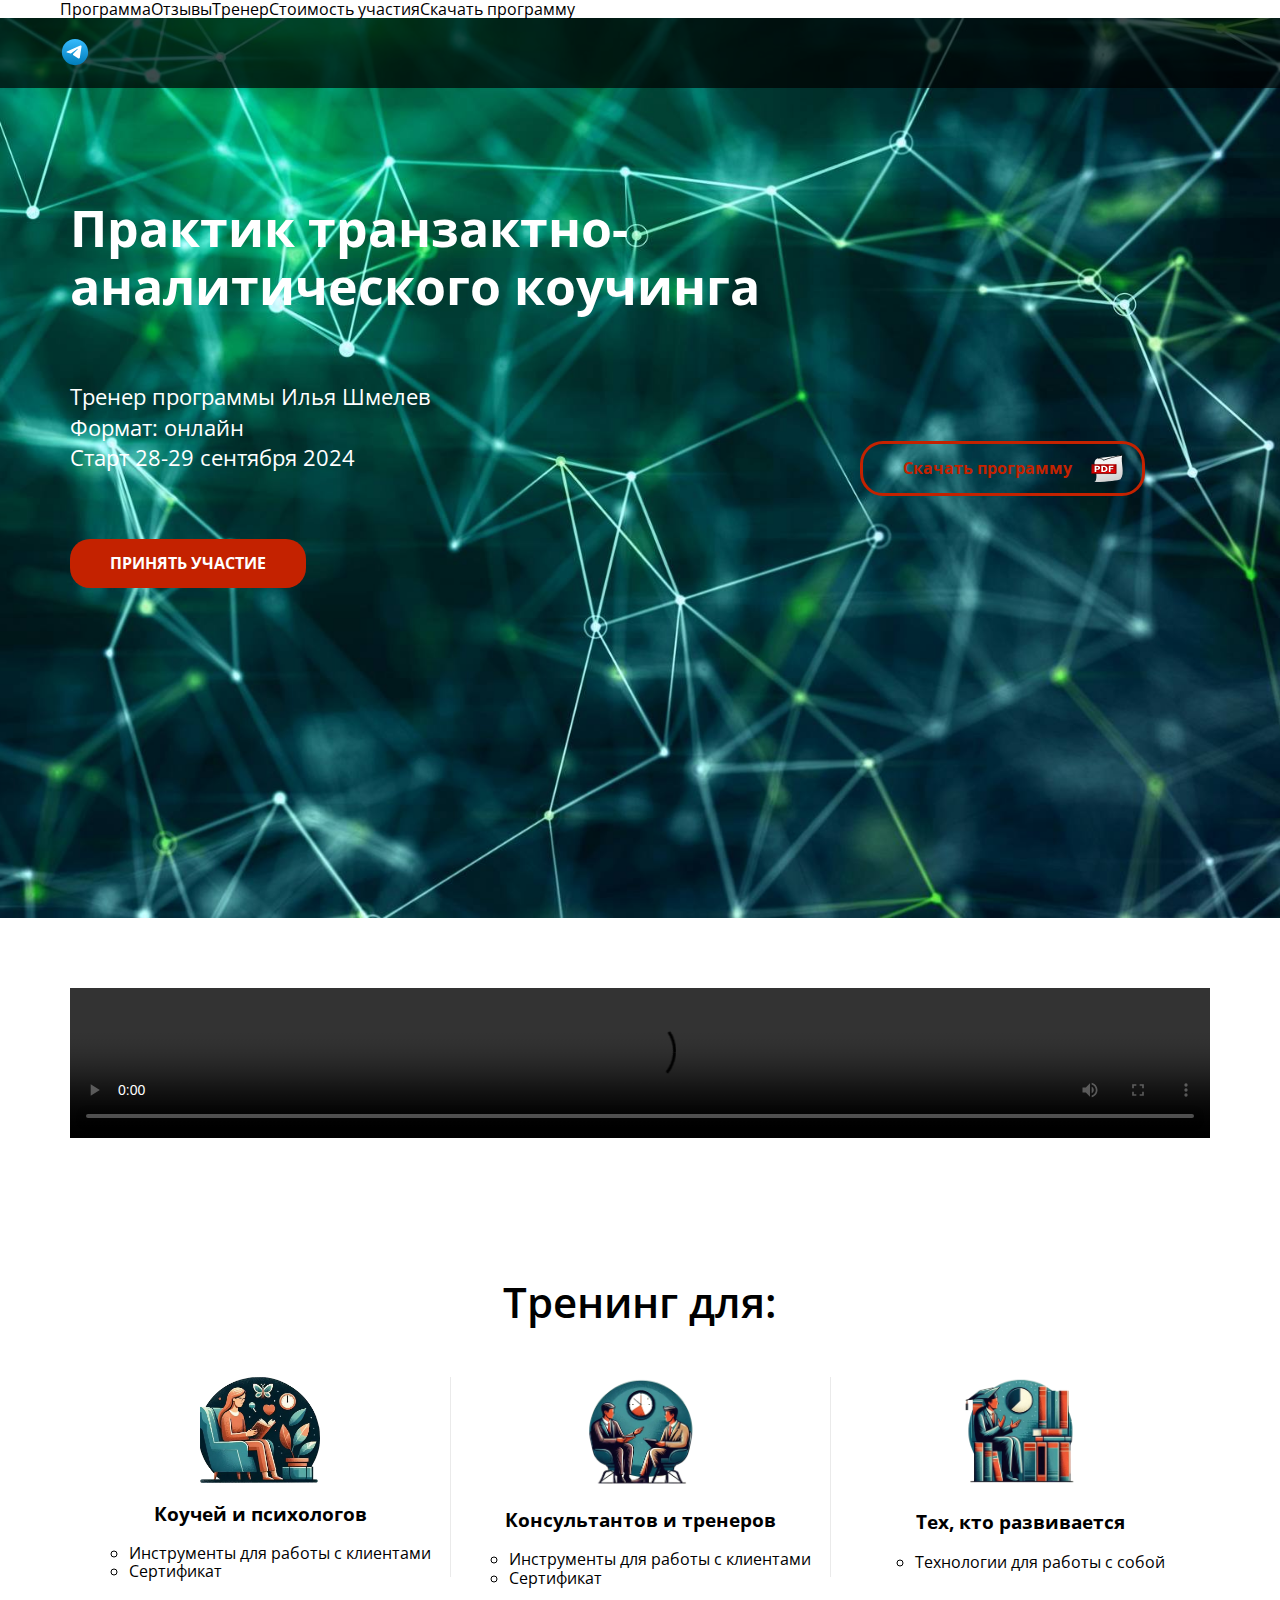
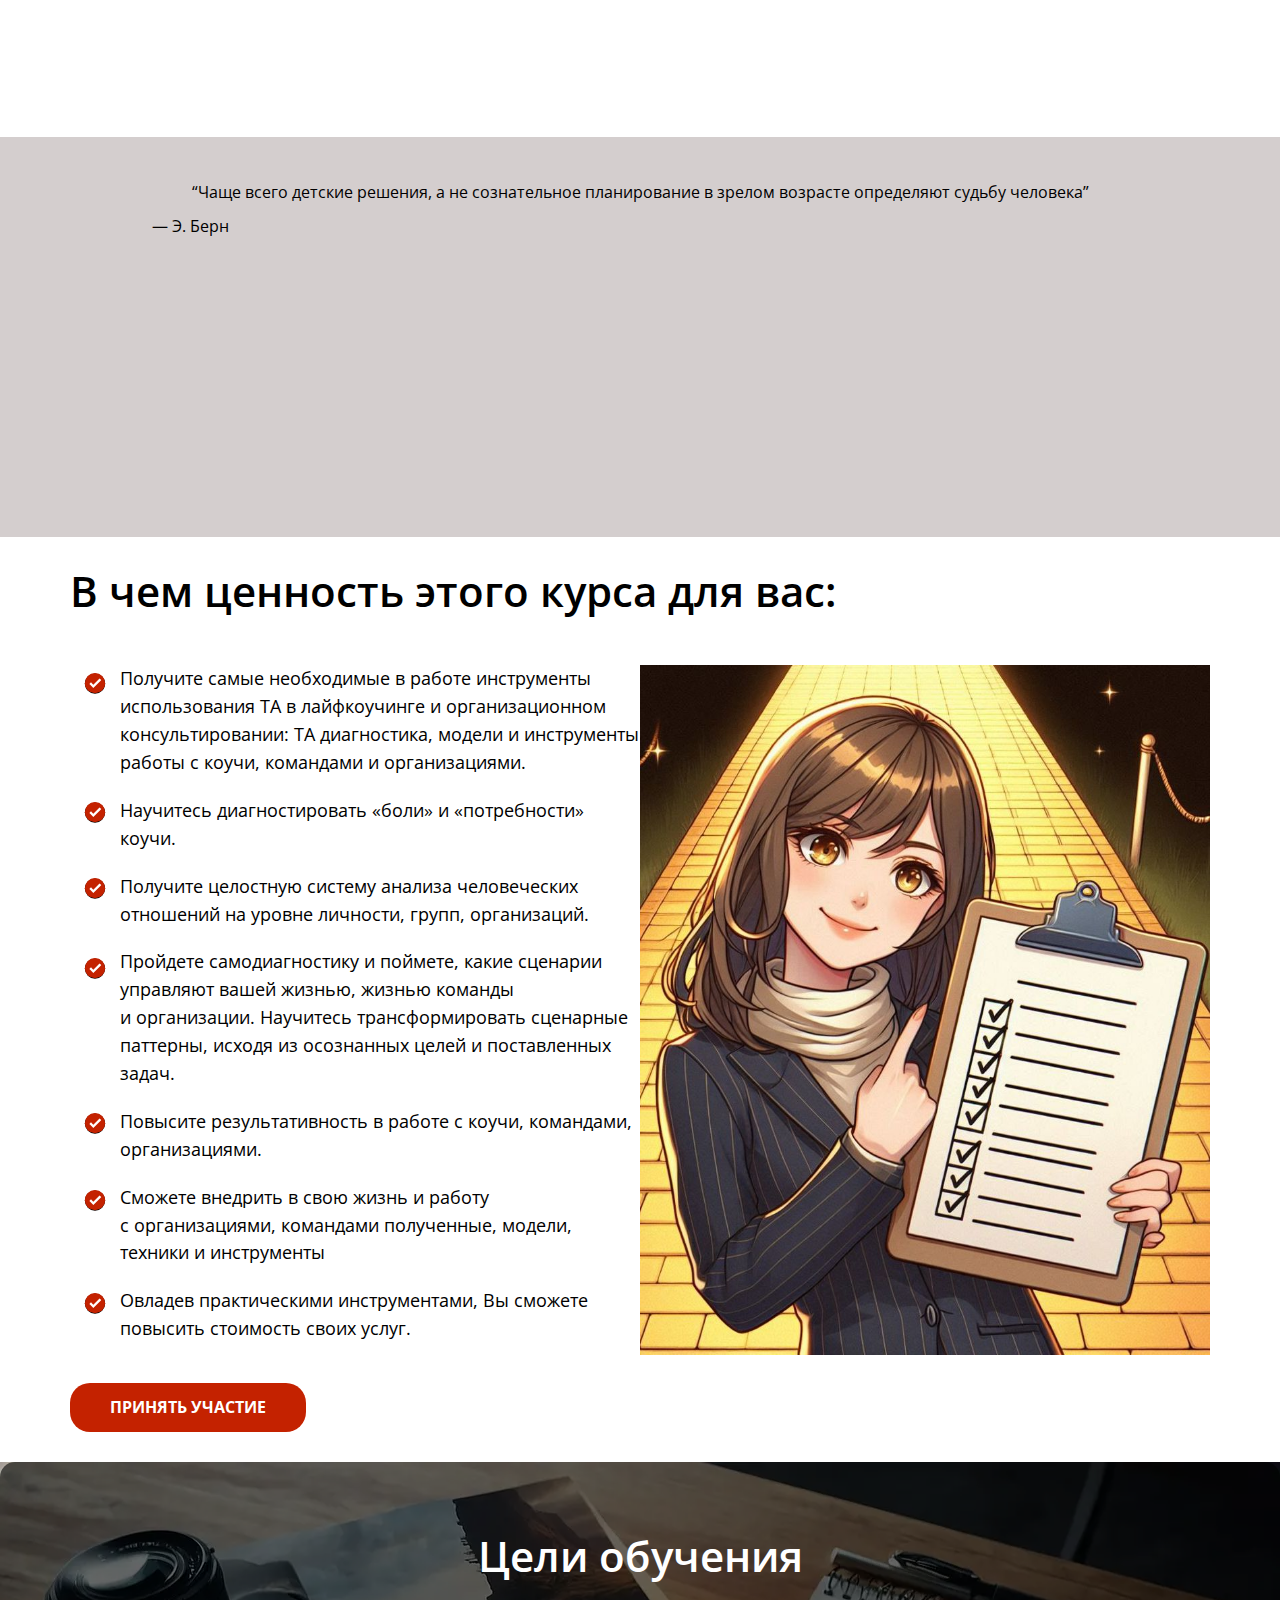
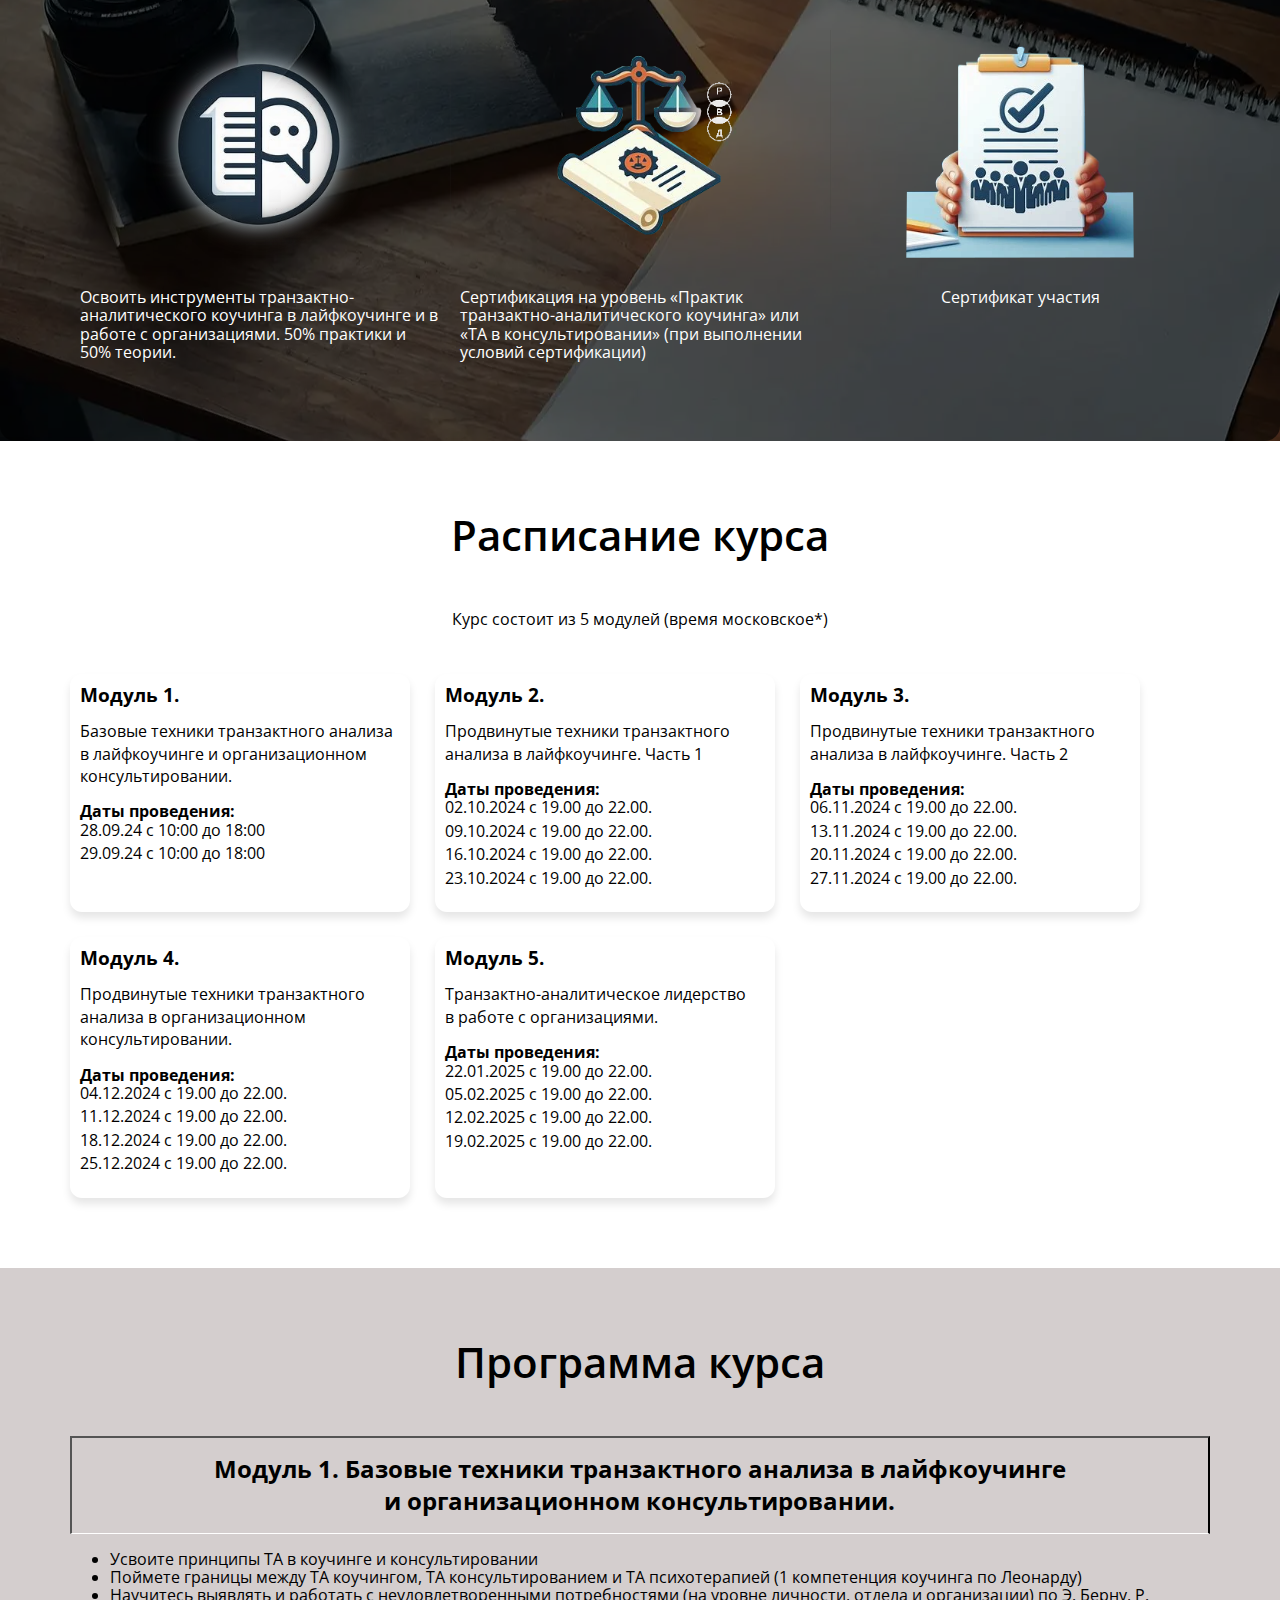
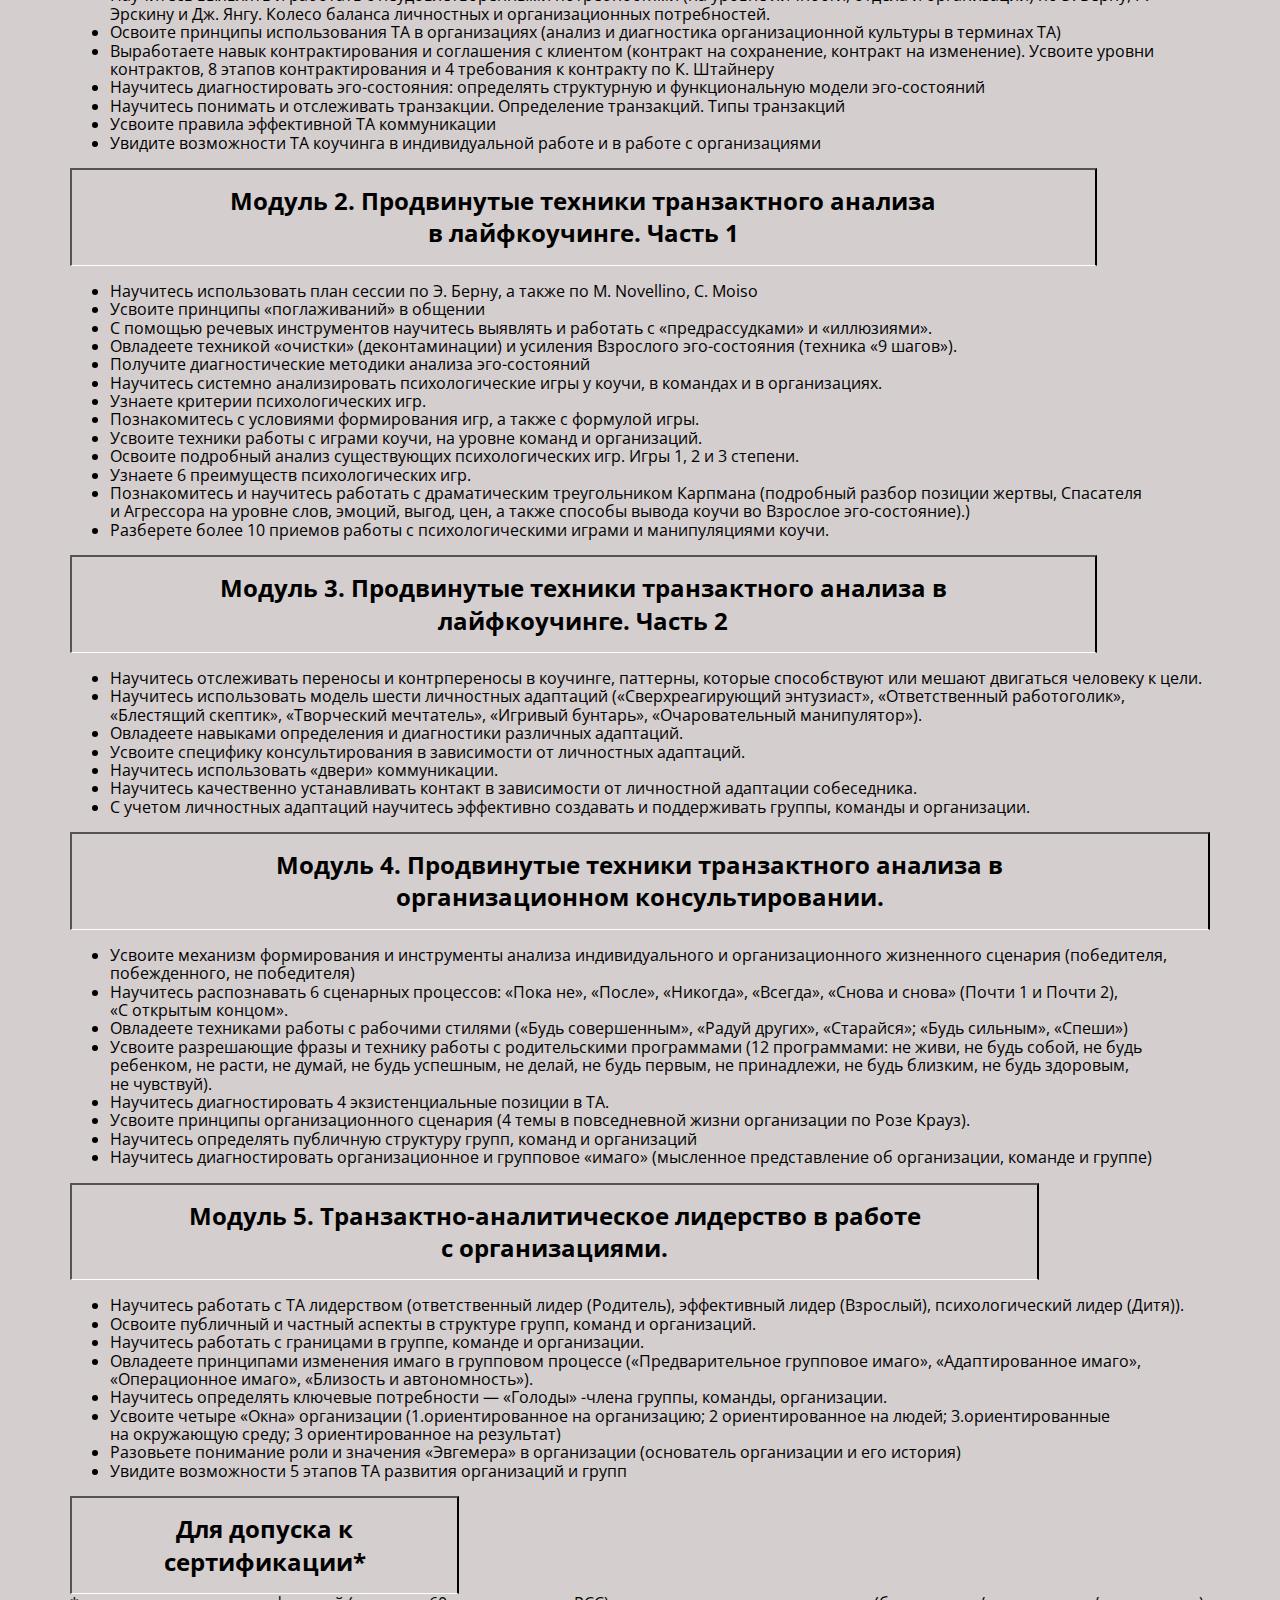
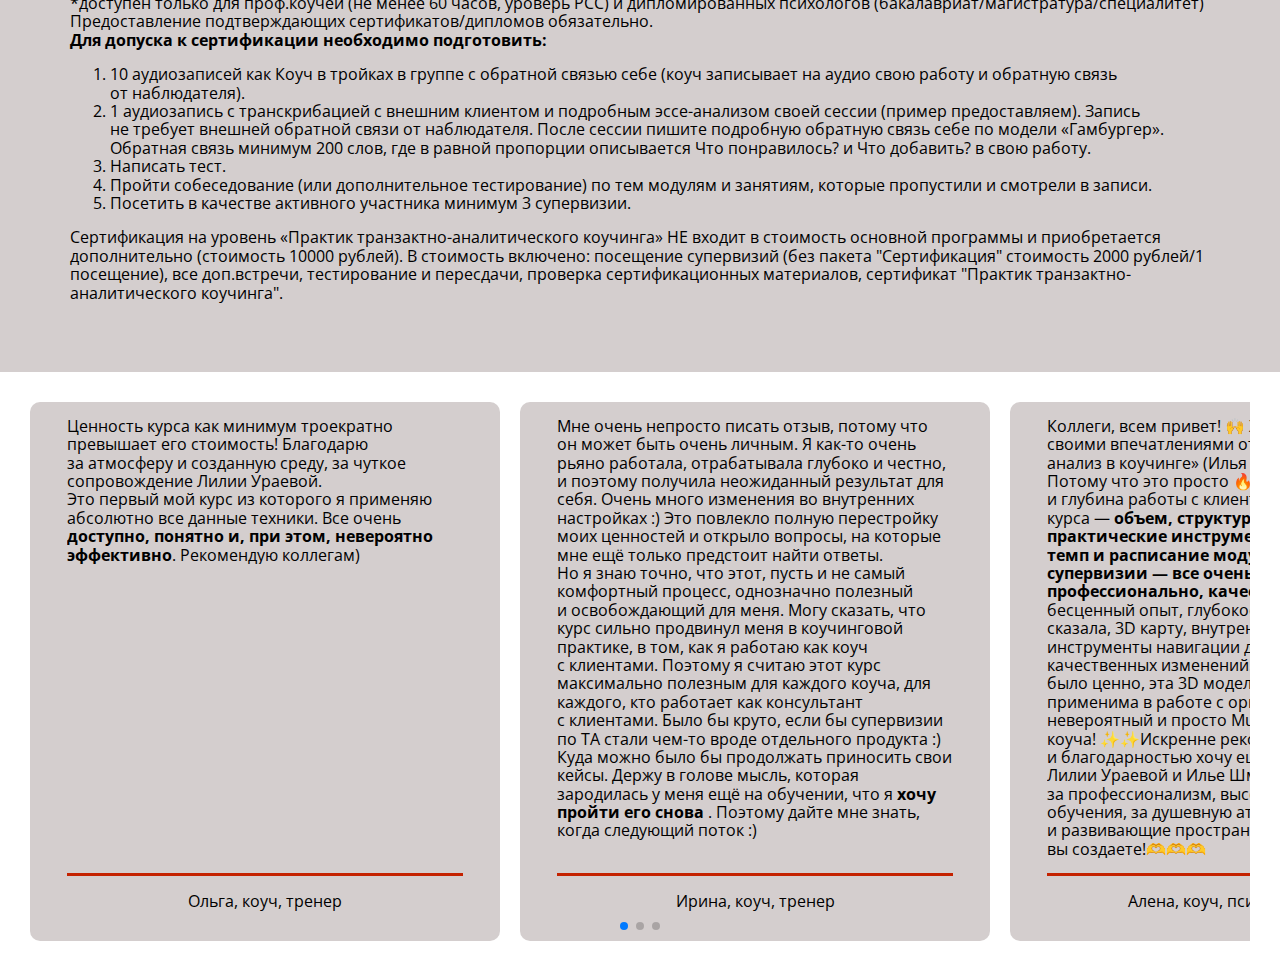
<file: index2.html>
<!doctypehtml><html lang=ru><meta charset=UTF-8><meta content="width=device-width,initial-scale=1"name=viewport><title>Транзактный анализ</title><link href=css/normalize.css rel=stylesheet><link href=https://cdn.jsdelivr.net/npm/bootstrap@5.3.6/dist/css/bootstrap.min.css rel=stylesheet crossorigin=anonymous integrity=sha384-4Q6Gf2aSP4eDXB8Miphtr37CMZZQ5oXLH2yaXMJ2w8e2ZtHTl7GptT4jmndRuHDT><link href=https://cdn.jsdelivr.net/npm/swiper@11/swiper-bundle.min.css rel=stylesheet><link href=css/style.css rel=stylesheet><link href=css/media.css rel=stylesheet><link href=css/accor.css rel=stylesheet><div class=first><button class="btn-reset menu-toggle"aria-label=Меню><span></span> <span></span> <span></span></button><nav class="flex h_nav"><ul class="flex list-reset h_nav-list"><li class=h_nav-item><a class=h_nav-link href=#program>Программа</a><li class=h_nav-item><a class=h_nav-link href=#>Отзывы</a><li class=h_nav-item><a class=h_nav-link href=#>Тренер</a><li class=h_nav-item><a class=h_nav-link href=#>Стоимость участия</a><li class="h_nav-item hidden"><a class=h_nav-link href=./files/programm.pdf download>Скачать программу</a></ul></nav></div><header class="flex header"><div class=header__container><div class="flex header__content"><div class=header__social><a class=header__social-link href=#><svg fill=none height=30px viewBox="0 0 32 32"width=30px xmlns=http://www.w3.org/2000/svg><circle cx=16 cy=16 fill=url(#paint0_linear_87_7225) r=14 /><path d="M22.9866 10.2088C23.1112 9.40332 22.3454 8.76755 21.6292 9.082L7.36482 15.3448C6.85123 15.5703 6.8888 16.3483 7.42147 16.5179L10.3631 17.4547C10.9246 17.6335 11.5325 17.541 12.0228 17.2023L18.655 12.6203C18.855 12.4821 19.073 12.7665 18.9021 12.9426L14.1281 17.8646C13.665 18.3421 13.7569 19.1512 14.314 19.5005L19.659 22.8523C20.2585 23.2282 21.0297 22.8506 21.1418 22.1261L22.9866 10.2088Z"fill=white /><defs><linearGradient gradientUnits=userSpaceOnUse id=paint0_linear_87_7225 x1=16 x2=16 y1=2 y2=30><stop stop-color=#37BBFE /><stop stop-color=#007DBB offset=1 /></linearGradient></defs></svg></a></div></div></div></header><main><section class="flex hero section"><div class="flex container hero__content"><div class="flex hero__content-left"><h1 class=hero__title>Практик транзактно-аналитического коучинга</h1><div class="flex hero__descr"><p class=hero__descr-coach>Тренер программы Илья Шмелев<p class=hero__descr-format>Формат: онлайн<p class=hero__descr-date>Старт 28-29 сентября 2024</div><button class="btn-reset btn hero__left-btn">ПРИНЯТЬ УЧАСТИЕ</button></div><div class="flex hero__content-right"><a class="btn-reset btn hero__content-dwnl"href=./files/programm.pdf download>Скачать программу</a></div></div></section><section class="section promo"><div class="flex container promo__content"><video controls src="https://dl.dropboxusercontent.com/scl/fi/q8j69pl94u7x857q3qfoo/.mp4?rlkey=hj6qh8j4cwgetva1f65wz7rwp&st=7xrhmkec&dl=0"></video></div></section><section class="section forwhom"><div class="container forwhom__content"><h2 class="title2 forwhom__title">Тренинг для:</h2><ul class="flex list-reset forwhom__list"><li class="flex forwhom__list-item"><img alt=Коуч class=forwhom__list-item-img src=./img/forwhom-1.webp><h3 class=forwhom__list-item-title>Коучей и психологов</h3><ul class=forwhom__list-item-list><li>Инструменты для работы с клиентами<li>Сертификат</ul></li><div class=line></div><li class="flex forwhom__list-item"><img alt=Коуч class=forwhom__list-item-img src=./img/forwhom2.webp><h3 class=forwhom__list-item-title>Консультантов и тренеров</h3><ul class=forwhom__list-item-list><li>Инструменты для работы с клиентами<li>Сертификат</ul></li><div class=line></div><li class="flex forwhom__list-item"><img alt=Консультан class=forwhom__list-item-img src=./img/forwhom-3.webp><h3 class=forwhom__list-item-title>Тех, кто развивается</h3><ul class=forwhom__list-item-list><li>Технологии для работы с собой</ul></ul></div></section><section class=bern><div class="container bern__content"><blockquote class="italic text-gray-700 text-xl">“Чаще всего детские решения, а не сознательное планирование в зрелом возрасте определяют судьбу человека”</blockquote><footer class="mt-4 text-gray-500">— Э. Берн</footer></div></section><section class=value><div class="container value__content"><h2 class="title2 value__title">В чем ценность этого курса для вас:</h2><div class="flex value__content"><div class=value__content-left><ul class="flex list-reset value__list"><li class=value__list-item>Получите самые необходимые в работе инструменты использования ТА в лайфкоучинге и организационном консультировании: ТА диагностика, модели и инструменты работы с коучи, командами и организациями.<li class=value__list-item>Научитесь диагностировать «боли» и «потребности» коучи.<li class=value__list-item>Получите целостную систему анализа человеческих отношений на уровне личности, групп, организаций.<li class=value__list-item>Пройдете самодиагностику и поймете, какие сценарии управляют вашей жизнью, жизнью команды и организации. Научитесь трансформировать сценарные паттерны, исходя из осознанных целей и поставленных задач.<li class=value__list-item>Повысите результативность в работе с коучи, командами, организациями.<li class=value__list-item>Сможете внедрить в свою жизнь и работу c организациями, командами полученные, модели, техники и инструменты<li class=value__list-item>Овладев практическими инструментами, Вы сможете повысить стоимость своих услуг.</ul><button class="btn-reset btn value__btn">ПРИНЯТЬ УЧАСТИЕ</button></div><div class=value__content-right><picture><source media="(max-width: 560px)"srcset=./img/value-1.jpeg><img alt="Список с ценностями"class=value__img src=./img/value-2.jpeg></picture></div></div></div></section><section class="section goals"><div class="container forwhom__content"><h2 class="title2 forwhom__title">Цели обучения</h2><ul class="flex list-reset forwhom__list"><li class="flex forwhom__list-item"><img alt=Коуч class=goals__list-item-img src=./img/50_50.webp><p class=goals__list-item-descr>Освоить инструменты транзактно-аналитического коучинга в лайфкоучинге и в работе с организациями. 50% практики и 50% теории.</li><div class=line></div><li class="flex forwhom__list-item"><img alt=Коуч class=goals__list-item-img src=./img/sert2.webp><p class=goals__list-item-descr>Сертификация на уровень «Практик транзактно-аналитического коучинга» или «ТА в консультировании» (при выполнении условий сертификации)</li><div class=line></div><li class="flex forwhom__list-item"><img alt=Консультан class=goals__list-item-img src=./img/sert.webp><p class=goals__list-item-descr>Сертификат участия</ul></div></section><section class="section schedule"><div class="container schedule__content"><h2 class="title2 schedule__title">Расписание курса</h2><p class=schedule__descr>Курс состоит из 5 модулей (время московское*)<ul class="flex list-reset schedule__list"><li class=schedule__list-item><h3 class=list-item__title>Модуль 1.</h3><p class=list-item__descr>Базовые техники транзактного анализа в лайфкоучинге и организационном консультировании.<p><b>Даты проведения:</b> <time class=timeblock datetime=2024-09-28T10:00>28.09.24 с 10:00 до 18:00</time> <time class=timeblock datetime=2024-09-29T10:00>29.09.24 с 10:00 до 18:00</time><li class=schedule__list-item><h3 class=list-item__title>Модуль 2.</h3><p class=list-item__descr>Продвинутые техники транзактного анализа в лайфкоучинге. Часть 1<p><b>Даты проведения:</b> <time class=timeblock datetime=2024-10-02T19:00>02.10.2024 с 19.00 до 22.00.</time> <time class=timeblock datetime=2024-10-09T19:00>09.10.2024 с 19.00 до 22.00.</time> <time class=timeblock datetime=2024-10-16T19:00>16.10.2024 с 19.00 до 22.00.</time> <time class=timeblock datetime=2024-10-23T19:00>23.10.2024 с 19.00 до 22.00.</time><li class=schedule__list-item><h3 class=list-item__title>Модуль 3.</h3><p class=list-item__descr>Продвинутые техники транзактного анализа в лайфкоучинге. Часть 2<p><b>Даты проведения:</b> <time class=timeblock datetime=2024-11-06T19:00>06.11.2024 с 19.00 до 22.00.</time> <time class=timeblock datetime=2024-11-13T19:00>13.11.2024 с 19.00 до 22.00.</time> <time class=timeblock datetime=2024-11-20T19:00>20.11.2024 с 19.00 до 22.00.</time> <time class=timeblock datetime=2024-11-27T19:00>27.11.2024 с 19.00 до 22.00.</time><li class=schedule__list-item><h3 class=list-item__title>Модуль 4.</h3><p class=list-item__descr>Продвинутые техники транзактного анализа в организационном консультировании.<p><b>Даты проведения:</b> <time class=timeblock datetime=2024-12-04T19:00>04.12.2024 с 19.00 до 22.00.</time> <time class=timeblock datetime=2024-12-11T19:00>11.12.2024 с 19.00 до 22.00.</time> <time class=timeblock datetime=2024-12-18T19:00>18.12.2024 с 19.00 до 22.00.</time> <time class=timeblock datetime=2024-12-25T19:00>25.12.2024 с 19.00 до 22.00.</time><li class=schedule__list-item><h3 class=list-item__title>Модуль 5.</h3><p class=list-item__descr>Транзактно-аналитическое лидерство в работе с организациями.<p><b>Даты проведения:</b> <time class=timeblock datetime=2025-01-22T19:00>22.01.2025 с 19.00 до 22.00.</time> <time class=timeblock datetime=2025-02-05T19:00>05.02.2025 с 19.00 до 22.00.</time> <time class=timeblock datetime=2025-02-12T19:00>12.02.2025 с 19.00 до 22.00.</time> <time class=timeblock datetime=2025-02-19T19:00>19.02.2025 с 19.00 до 22.00.</time></ul></div></section><section class="section program"id=program><div class="container program__content"><h2 class="title2 program__title">Программа курса</h2><div class=accordion id=accordionExample><div class=accordion-item><h2 class=accordion-header id=headingOne><button class="accordion-button collapsed"aria-controls=collapseOne aria-expanded=false data-bs-target=#collapseOne data-bs-toggle=collapse type=button><span class=program__list-title>Модуль 1. Базовые техники транзактного анализа в лайфкоучинге и организационном консультировании.</span></button></h2><div class="accordion-collapse collapse"id=collapseOne aria-labelledby=headingOne data-bs-parent=#accordionExample><div class=accordion-body><ul class=accordion__sublist><li class=accordion__sublist-item><p class=accordion__sublist-text>Усвоите принципы ТА в коучинге и консультировании<li class=accordion__sublist-item><p class=accordion__sublist-text>Поймете границы между ТА коучингом, ТА консультированием и ТА психотерапией (1 компетенция коучинга по Леонарду)<li class=accordion__sublist-item><p class=accordion__sublist-text>Научитесь выявлять и работать с неудовлетворенными потребностями (на уровне личности, отдела и организации) по Э. Берну, Р. Эрскину и Дж. Янгу. Колесо баланса личностных и организационных потребностей.<li class=accordion__sublist-item><p class=accordion__sublist-text>Освоите принципы использования ТА в организациях (анализ и диагностика организационной культуры в терминах ТА)<li class=accordion__sublist-item><p class=accordion__sublist-text>Выработаете навык контрактирования и соглашения с клиентом (контракт на сохранение, контракт на изменение). Усвоите уровни контрактов, 8 этапов контрактирования и 4 требования к контракту по К. Штайнеру<li class=accordion__sublist-item><p class=accordion__sublist-text>Научитесь диагностировать эго-состояния: определять структурную и функциональную модели эго-состояний<li class=accordion__sublist-item><p class=accordion__sublist-text>Научитесь понимать и отслеживать транзакции. Определение транзакций. Типы транзакций<li class=accordion__sublist-item><p class=accordion__sublist-text>Усвоите правила эффективной ТА коммуникации<li class=accordion__sublist-item><p class=accordion__sublist-text>Увидите возможности ТА коучинга в индивидуальной работе и в работе с организациями</ul></div></div></div><div class=accordion-item><h2 class=accordion-header id=headingTwo><button class="accordion-button collapsed"aria-controls=collapseTwo aria-expanded=false data-bs-target=#collapseTwo data-bs-toggle=collapse type=button><span class=program__list-title>Модуль 2. Продвинутые техники транзактного анализа в лайфкоучинге. Часть 1</span></button></h2><div class="accordion-collapse collapse"id=collapseTwo aria-labelledby=headingTwo data-bs-parent=#accordionExample><div class=accordion-body><ul class=accordion__sublist><li class=accordion__sublist-item><p class=accordion__sublist-text>Научитесь использовать план сессии по Э. Берну, а также по M. Novellino, C. Moiso<li class=accordion__sublist-item><p class=accordion__sublist-text>Усвоите принципы «поглаживаний» в общении<li class=accordion__sublist-item><p class=accordion__sublist-text>С помощью речевых инструментов научитесь выявлять и работать с «предрассудками» и «иллюзиями».<li class=accordion__sublist-item><p class=accordion__sublist-text>Овладеете техникой «очистки» (деконтаминации) и усиления Взрослого эго-состояния (техника «9 шагов»).<li class=accordion__sublist-item><p class=accordion__sublist-text>Получите диагностические методики анализа эго-состояний<li class=accordion__sublist-item><p class=accordion__sublist-text>Научитесь системно анализировать психологические игры у коучи, в командах и в организациях.<li class=accordion__sublist-item><p class=accordion__sublist-text>Узнаете критерии психологических игр.<li class=accordion__sublist-item><p class=accordion__sublist-text>Познакомитесь с условиями формирования игр, а также с формулой игры.<li class=accordion__sublist-item><p class=accordion__sublist-text>Усвоите техники работы с играми коучи, на уровне команд и организаций.<li class=accordion__sublist-item><p class=accordion__sublist-text>Освоите подробный анализ существующих психологических игр. Игры 1, 2 и 3 степени.<li class=accordion__sublist-item><p class=accordion__sublist-text>Узнаете 6 преимуществ психологических игр.<li class=accordion__sublist-item><p class=accordion__sublist-text>Познакомитесь и научитесь работать с драматическим треугольником Карпмана (подробный разбор позиции жертвы, Спасателя и Агрессора на уровне слов, эмоций, выгод, цен, а также способы вывода коучи во Взрослое эго-состояние).)<li class=accordion__sublist-item><p class=accordion__sublist-text>Разберете более 10 приемов работы с психологическими играми и манипуляциями коучи.</ul></div></div></div><div class=accordion-item><h2 class=accordion-header id=headingThree><button class="accordion-button collapsed"aria-controls=collapseThree aria-expanded=false data-bs-target=#collapseThree data-bs-toggle=collapse type=button><span class=program__list-title>Модуль 3. Продвинутые техники транзактного анализа в лайфкоучинге. Часть 2</span></button></h2><div class="accordion-collapse collapse"id=collapseThree aria-labelledby=headingThree data-bs-parent=#accordionExample><div class=accordion-body><ul class=accordion__sublist><li class=accordion__sublist-item><p class=accordion__sublist-text>Научитесь отслеживать переносы и контрпереносы в коучинге, паттерны, которые способствуют или мешают двигаться человеку к цели.<li class=accordion__sublist-item><p class=accordion__sublist-text>Научитесь использовать модель шести личностных адаптаций («Сверхреагирующий энтузиаст», «Ответственный работоголик», «Блестящий скептик», «Творческий мечтатель», «Игривый бунтарь», «Очаровательный манипулятор»).<li class=accordion__sublist-item><p class=accordion__sublist-text>Овладеете навыками определения и диагностики различных адаптаций.<li class=accordion__sublist-item><p class=accordion__sublist-text>Усвоите специфику консультирования в зависимости от личностных адаптаций.<li class=accordion__sublist-item><p class=accordion__sublist-text>Научитесь использовать «двери» коммуникации.<li class=accordion__sublist-item><p class=accordion__sublist-text>Научитесь качественно устанавливать контакт в зависимости от личностной адаптации собеседника.<li class=accordion__sublist-item><p class=accordion__sublist-text>С учетом личностных адаптаций научитесь эффективно создавать и поддерживать группы, команды и организации.</ul></div></div></div><div class=accordion-item><h2 class=accordion-header id=headingFour><button class="accordion-button collapsed"aria-controls=collapseFour aria-expanded=false data-bs-target=#collapseFour data-bs-toggle=collapse type=button><span class=program__list-title>Модуль 4. Продвинутые техники транзактного анализа в организационном консультировании.</span></button></h2><div class="accordion-collapse collapse"id=collapseFour aria-labelledby=headingFour data-bs-parent=#accordionExample><div class=accordion-body><ul class=accordion__sublist><li class=accordion__sublist-item><p class=accordion__sublist-text>Усвоите механизм формирования и инструменты анализа индивидуального и организационного жизненного сценария (победителя, побежденного, не победителя)<li class=accordion__sublist-item><p class=accordion__sublist-text>Научитесь распознавать 6 сценарных процессов: «Пока не», «После», «Никогда», «Всегда», «Снова и снова» (Почти 1 и Почти 2), «С открытым концом».<li class=accordion__sublist-item><p class=accordion__sublist-text>Овладеете техниками работы с рабочими стилями («Будь совершенным», «Радуй других», «Старайся»; «Будь сильным», «Спеши»)<li class=accordion__sublist-item><p class=accordion__sublist-text>Усвоите разрешающие фразы и технику работы с родительскими программами (12 программами: не живи, не будь собой, не будь ребенком, не расти, не думай, не будь успешным, не делай, не будь первым, не принадлежи, не будь близким, не будь здоровым, не чувствуй).<li class=accordion__sublist-item><p class=accordion__sublist-text>Научитесь диагностировать 4 экзистенциальные позиции в ТА.<li class=accordion__sublist-item><p class=accordion__sublist-text>Усвоите принципы организационного сценария (4 темы в повседневной жизни организации по Розе Крауз).<li class=accordion__sublist-item><p class=accordion__sublist-text>Научитесь определять публичную структуру групп, команд и организаций<li class=accordion__sublist-item><p class=accordion__sublist-text>Научитесь диагностировать организационное и групповое «имаго» (мысленное представление об организации, команде и группе)</ul></div></div></div><div class=accordion-item><h2 class=accordion-header id=headingFive><button class="accordion-button collapsed"aria-controls=collapseFive aria-expanded=false data-bs-target=#collapseFive data-bs-toggle=collapse type=button><span class=program__list-title>Модуль 5. Транзактно-аналитическое лидерство в работе с организациями.</span></button></h2><div class="accordion-collapse collapse"id=collapseFive aria-labelledby=headingFive data-bs-parent=#accordionExample><div class=accordion-body><ul class=accordion__sublist><li class=accordion__sublist-item><p class=accordion__sublist-text>Научитесь работать с ТА лидерством (ответственный лидер (Родитель), эффективный лидер (Взрослый), психологический лидер (Дитя)).<li class=accordion__sublist-item><p class=accordion__sublist-text>Освоите публичный и частный аспекты в структуре групп, команд и организаций.<li class=accordion__sublist-item><p class=accordion__sublist-text>Научитесь работать с границами в группе, команде и организации.<li class=accordion__sublist-item><p class=accordion__sublist-text>Овладеете принципами изменения имаго в групповом процессе («Предварительное групповое имаго», «Адаптированное имаго», «Операционное имаго», «Близость и автономность»).<li class=accordion__sublist-item><p class=accordion__sublist-text>Научитесь определять ключевые потребности — «Голоды» -члена группы, команды, организации.<li class=accordion__sublist-item><p class=accordion__sublist-text>Усвоите четыре «Окна» организации (1.ориентированное на организацию; 2 ориентированное на людей; 3.ориентированные на окружающую среду; 3 ориентированное на результат)<li class=accordion__sublist-item><p class=accordion__sublist-text>Разовьете понимание роли и значения «Эвгемера» в организации (основатель организации и его история)<li class=accordion__sublist-item><p class=accordion__sublist-text>Увидите возможности 5 этапов ТА развития организаций и групп</ul></div></div></div><div class=accordion-item><h2 class=accordion-header id=headingSix><button class="accordion-button collapsed"aria-controls=collapseSix aria-expanded=false data-bs-target=#collapseSix data-bs-toggle=collapse type=button><span class=program__list-title>Для допуска к сертификации*</span></button></h2><div class="accordion-collapse collapse"id=collapseSix aria-labelledby=headingSix data-bs-parent=#accordionExample><div class=accordion-body><p>*доступен только для проф.коучей (не менее 60 часов, уроверь РСС) и дипломированных психологов (бакалавриат/магистратура/специалитет)<p>Предоставление подтверждающих сертификатов/дипломов обязательно.</p><strong>Для допуска к сертификации необходимо подготовить:</strong><ol><li>10 аудиозаписей как Коуч в тройках в группе с обратной связью себе (коуч записывает на аудио свою работу и обратную связь от наблюдателя).<li>1 аудиозапись с транскрибацией с внешним клиентом и подробным эссе-анализом своей сессии (пример предоставляем). Запись не требует внешней обратной связи от наблюдателя. После сессии пишите подробную обратную связь себе по модели «Гамбургер». Обратная связь минимум 200 слов, где в равной пропорции описывается Что понравилось? и Что добавить? в свою работу.<li>Написать тест.<li>Пройти собеседование (или дополнительное тестирование) по тем модулям и занятиям, которые пропустили и смотрели в записи.<li>Посетить в качестве активного участника минимум 3 супервизии.</ol><p>Сертификация на уровень «Практик транзактно-аналитического коучинга» НЕ входит в стоимость основной программы и приобретается дополнительно (стоимость 10000 рублей). В стоимость включено: посещение супервизий (без пакета "Сертификация" стоимость 2000 рублей/1 посещение), все доп.встречи, тестирование и пересдачи, проверка сертификационных материалов, сертификат "Практик транзактно-аналитического коучинга".</div></div></div></div></div></section><section class=reviews><div class="container reviews__content"><div class=swiper><div class=swiper-wrapper><div class=swiper-slide><div class="flex swiper__content"><p class=swiper__content-top>Ценность курса как минимум троекратно превышает его стоимость! Благодарю за атмосферу и созданную среду, за чуткое сопровождение Лилии Ураевой.<br>Это первый мой курс из которого я применяю абсолютно все данные техники. Все очень <strong>доступно, понятно и, при этом, невероятно эффективно</strong>. Рекомендую коллегам)<p class=swiper__content-bottom>Ольга, коуч, тренер</div></div><div class=swiper-slide><div class="flex swiper__content"><p class=swiper__content-top>Мне очень непросто писать отзыв, потому что он может быть очень личным. Я как-то очень рьяно работала, отрабатывала глубоко и честно, и поэтому получила неожиданный результат для себя. Очень много изменения во внутренних настройках :) Это повлекло полную перестройку моих ценностей и открыло вопросы, на которые мне ещё только предстоит найти ответы. Но я знаю точно, что этот, пусть и не самый комфортный процесс, однозначно полезный и освобождающий для меня. Могу сказать, что курс сильно продвинул меня в коучинговой практике, в том, как я работаю как коуч с клиентами. Поэтому я считаю этот курс максимально полезным для каждого коуча, для каждого, кто работает как консультант с клиентами. Было бы круто, если бы супервизии по ТА стали чем-то вроде отдельного продукта :) Куда можно было бы продолжать приносить свои кейсы. Держу в голове мысль, которая зародилась у меня ещё на обучении, что я <strong>хочу пройти его снова</strong> . Поэтому дайте мне знать, когда следующий поток :)<p class=swiper__content-bottom>Ирина, коуч, тренер</div></div><div class=swiper-slide><div class="flex swiper__content"><div class=swiper__content-top>Коллеги, всем привет! 🙌 Хочу поделиться своими впечатлениями от курса«Трансактный анализ в коучинге» (Илья Шмелев, Лилия Ураева). Потому что это просто 🔥🚀Это новый ракурс и глубина работы с клиентом! Вся архитектура курса — <strong>объем, структура материала, практические инструменты, комфортный темп и расписание модулей, тройки, супервизии — все очень грамотно, профессионально, качественно!</strong> Курс дает бесценный опыт, глубокое понимание, я бы сказала, 3D карту, внутренних процессов клиента, инструменты навигации для глубоких качественных изменений. Что для меня также было ценно, эта 3D модель абсолютно применима в работе с организациями. Этот курс невероятный и просто Must have д ля каждого коуча! ✨✨Искренне рекомендую! С теплотой и благодарностью хочу еще раз сказать спасибо Лилии Ураевой и Илье Шмелеву за профессионализм, высокие стандарты обучения, за душевную атмосферу и развивающие пространство, которое вы создаете!🫶🫶🫶</div><div class=swiper__content-bottom>Алена, коуч, психолог, тренер</div></div></div></div><div class=swiper-pagination></div></div></div></section><script src=https://cdn.jsdelivr.net/npm/bootstrap@5.3.6/dist/js/bootstrap.bundle.min.js crossorigin=anonymous integrity=sha384-j1CDi7MgGQ12Z7Qab0qlWQ/Qqz24Gc6BM0thvEMVjHnfYGF0rmFCozFSxQBxwHKO></script><script src=https://cdn.jsdelivr.net/npm/swiper@11/swiper-bundle.min.js></script><script src=./js/main.js></script></main>
</file>
<file: css/style.css>
html {
  box-sizing: border-box;
  scroll-behavior: smooth;
}

*,
::after,
::before {
  box-sizing: inherit;
}

a {
  color: inherit;
  text-decoration: none;
  padding: 0;
}

img {
  width: 100%;
}

input {
  border: none;
}

h1,
h2,
h3,
h4,
h5,
h6,
p {
  margin: 0;
}

.flex {
  display: flex;
}

.list-reset {
  list-style: none;
  padding: 0;
  margin: 0;
}

.btn-reset {
  padding: 0;
  border: none;
  outline: none;
  background-color: transparent;
  cursor: pointer;
}

:root {
  --black: #000000;
  --mineShaft: #333333;
  --Silver: #cacaca;
  --Gallery: #ececec;
  --white: #ffffff;
  --redTree: #c42200;
  --yellow: #cea000;
  --swissCoffee: #d4cece;
}

@font-face {
  font-family: "OpenSans";
  src: local("Open Sans Regular"), local("OpenSansRegular"),
    url("../fonts/OpenSansRegular.woff2") format("woff2"),
    url("../fonts/OpenSansRegular.woff") format("woff");
  font-weight: 400;
  font-style: normal;
  font-display: swap;
}

@font-face {
  font-family: "OpenSans";
  src: local("Open Sans SemiBold"), local("OpenSansSemiBold"),
    url("../fonts/OpenSansSemiBold.woff2") format("woff2"),
    url("../fonts/OpenSansSemiBold.woff") format("woff");
  font-weight: 600;
  font-style: normal;
  font-display: swap;
}

@font-face {
  font-family: "OpenSans";
  src: local("Open Sans Bold"), local("OpenSansBold"),
    url("../fonts/OpenSansBold.woff2") format("woff2"),
    url("../fonts/OpenSansBold.woff") format("woff");
  font-weight: 700;
  font-style: normal;
  font-display: swap;
}



body {
  font-family: "OpenSans", sans-serif;
  position: relative;
}

.container {
  max-width: 1200px;
  padding: 30px 30px;
  margin: 0 auto;
}

.section {
  padding: 40px 0;
}

.btn {
  align-self: start;
  font-size: 16px;
  color: var(--white);
  font-weight: bold;
  border-radius: 20px;
  padding: 15px 40px;
  background-color: var(--redTree);
  transition: all 0.3s ease-in-out;
}

.btn:hover {
  background-color: var(--yellow);
}

.title2 {
  text-align: center;
  margin-bottom: 50px;
  font-size: 42px;
  font-weight: 600;
}


.first {
  position: relative;
  margin: 0 auto;
  padding: 0 20px;
  max-width: 1200px;
}

.menu-toggle {
  display: none;
  position: fixed;
  padding: 15px;
  height: 25px;
  width: 25px;
  top: 20px;
  left: 20px;
  z-index: 1;
}

.menu-toggle span{
  position: absolute;
  left: 3px;
  width: 25px;
  height: 4px;
  border-radius: 25%;
  background-color: #fff;
  transition: all .3s ease-in-out;
}
.menu-toggle span:first-child {
  top: 5px;
}
.menu-toggle span:last-child {
  top: 25px;
}

.burger--active span:first-child {
  top: 50%;
  transform: rotate(45deg);
}
.burger--active span:last-child {
  top: 50%;
  transform: rotate(-45deg);
}
.burger--active span:nth-child(2) {
  display: none;
}

.header__nav {
  position: sticky;
  z-index: 1;
  height: 70px;
  align-items:center;
  max-width: 1200px;

}


.header__nav-item {
position: relative;
  padding-bottom: 5px;
  z-index: 0;
}



.header__nav-link {
  color: white;
}

.header__nav-item::after {
  content: "";
  left: 0;
  bottom: 0;
  position: absolute;
  border-bottom: 3px solid var(--redTree);
  width: 100%;
  opacity: 0;
  transform: scale(0);
  z-index: 100;
  transition: all .2s ease-in-out;
}

.header__nav-item:hover:not(:focus-visible):after{
  opacity: 1;
  transform: scale(1);
}

.social-link {
  max-width: 20px;
}

.header__nav-list {
  gap: 20px;
}

.header {
  width: 100%;
  align-items: center;
  background-color: rgb(0, 0, 0, 0.7);
  position: fixed;
  z-index: 10;
  height: 70px;
}

.header__container {
  max-width: 1200px;

  flex: 1;
  margin: 0 auto;
  padding: 0 20px;
}

.header__content {
  justify-content: space-between;
  align-items: center;
}



/*HERO*/



.hero {
  width: 100%;
  align-items: center;
  height: 100vh;
  background: url(../img/fon_hero-1.jpg) center no-repeat;
  background-size: cover;
  /*transform: scaleY(-1);*/
}
.hero__content {
  height: 80%;
}

.hero__content-left {

  padding-top: 30px;
  width: 70%;
  height: 70%;
  flex-direction: column;
  justify-content: space-between;
  color: var(--white);
}

.hero__title {
  font-size: 50px;
  margin-bottom: 15px;
}

.hero__descr {
  font-size: 22px;
  flex-direction: column;
  gap: 5px;
  margin-bottom: 15px;
}

.hero__content-right {
  justify-content: center;
  width: 40%;
}

.hero__content-dwnl {
  align-self: center;
  font-size: 16px;
  color: var(--redTree);
  padding: 15px 70px 15px 40px;
  outline: 3px solid var(--redTree);
  border-radius: 20px;
  background: right 50% / 25% 70% url(../img/pdf-155498.svg) no-repeat;
  transition: all 0.2s ease-in-out;
}

.hero__content-dwnl:hover {
  outline: none;
  color: var(--white);
  background-color: var(--redTree);
}

/*PROMO*/

.promo__content {
  justify-content: center;
}

.promo__content video {
  width: 100%;
}


/*For whom?*/


.forwhom {
  padding-bottom: 120px;
}

.forwhom__list {
  justify-content: space-between;
  position: relative;
}

.forwhom__list-item {
  flex: 1;
  flex-direction: column;
  align-items: center;
  gap: 20px;
}

.line::after {
  content: "";
  position: absolute;
  display: block;
  width: 1px;
  height: 200px;
  background: var(--mineShaft);
  opacity: 0.1;
}

.forwhom__list-item-img {
  width: 120px;
}

/*Берн*/

.bern {
  display: flex;
  background-color: var(--swissCoffee);
  height: 400px;
  z-index: -2;
}

.bern__cite {
  position: relative;
  width: 70%;
  align-self: center;
  /*z-index: -1;*/
}

.bern__cite::before {
  content: "";
  position: absolute;
  left: 0;
  top: 0;
  height: 100%;
  width: 2px;
  background-color: var(--redTree);
}

/*VALUE*/

.value__content {
  justify-content: space-between;
  align-items: stretch;
}

.value__content-left {
  width: 55%;
}

.value__list {
  flex-direction: column;
  gap: 20px;
  margin-bottom: 40px;
  font-size: 18px;
  line-height: 1.55;
  font-weight: 400;
}

.value__title {
  text-align: left;
}

.value__list-item {
  padding-left: 50px;
  background: left 5% / 50px 30px url(../img/ok-1976099.svg) no-repeat;
}

.value__content-right {
  max-width: 50%;
}


/*GOALS */


.goals {
  position: relative;
  background: url(../img/goals.webp) no-repeat;
  background-size: cover;
  color: white;
  z-index: -1;
}
.goals::before {
  content: "";
  width: 100%;
  height: 100%;
  top: 0;
  left: 0;
  background-color:  #000;
  opacity: .6;
  border-radius: 15px;
  position: absolute;
  z-index: -1;
}

.goals__list-item-descr {
  padding: 10px;
}

.goals__list-item-img {
  max-width: 60%;
}


/*SCHEDULE*/


.schedule__descr {
  text-align: center;
  margin-bottom: 4%;
}

.schedule__list {
  flex-wrap: wrap;
  gap: 25px 25px;
}

.schedule__list-item {
  width: calc(33.333% - 40px);
  padding: 10px;
  transition: transform 0.3s ease, box-shadow 0.3s ease;
  border-radius: 12px;
  box-shadow: 0 6px 8px rgba(0,0,0,0.1);
}

.schedule__list-item:hover {
  transform: translateY(-8px);
  box-shadow: 0 8px 20px rgba(0,0,0,0.2);
}

.schedule__list-item * {
  margin-bottom: 15px;
}

.timeblock {
  display: block;
  margin-bottom: 5px;
}

.list-item__descr {
  line-height: 1.4;
}

.program {
  background-color: var(--swissCoffee);
}

.program__list-title {
  color: #000;
  font-weight: 700;
  font-size: 24px;
  line-height: 1.35;
  display: inline-block; /* важно! нужно, чтобы трансформ работал адекватно */
  transition: transform 0.2s ease;
}

.program__list-title:hover {
  transform: scale(101%);
}


/*REVIEWS*/


.reviews__content {
  max-width: 1600px;
}

.swiper-wrapper {
  align-items: stretch; /* чтобы растягивать слайды на одинаковую высоту */
}

.swiper-slide {
  display: flex;
  flex-direction: column;
  align-items: center;
  height: auto;
  background-color: var(--swissCoffee);
  max-width: 440px;
  padding: 15px;
  border-radius: 10px;
  transition: transform 0.3s ease;
  cursor: pointer;
}

.swiper__content {
  flex-direction: column;
  justify-content: space-between;
  flex: 1;
  width: 90%;
  /*color: white;*/
}

.swiper__content-top {
  max-height: 500px;
  margin-bottom: 15px;
  overflow-y: auto;
}

.swiper__content-bottom {
  display: flex;
  align-items: center;
  justify-content: center;
  height: 50px;
  border-top: 3px solid var(--redTree);
}

.video-wrapper {
  position: relative;
  height: 100%;
  width: 100%;
  max-width: 360px;
  aspect-ratio: 9 / 16; /* вертикальное видео */
  margin: 0 auto; /* центрирование */
  overflow: hidden;
  border-radius: 12px; /* по желанию */
  box-shadow: 0 4px 12px rgba(0, 0, 0, 0.2); /* по желанию */
}

.video-wrapper iframe {
  width: 100%;
  height: 90%;
  border: none;
}

.swiper__content-top::-webkit-scrollbar {
  width: 8px;
}

.swiper__content-top::-webkit-scrollbar-track {
  background: #f1f1f1;
  border-radius: 10px;
}

.swiper__content-top::-webkit-scrollbar-thumb {
  background: var(--redTree);
  border-radius: 10px;
}

.swiper__content-top::-webkit-scrollbar-thumb:hover {
  background: var(--yellow);
}


/*COACH*/

.coach__container {
  justify-content: space-between;
  gap: 30px;
}

.coach-left {
  max-width: 45%;
}

.coach__right {
  flex-direction: column;
  align-items: center;
}

.coach__title {
  margin-bottom: 20px;
}

.coach__right-line {
  margin-bottom: 20px;
  width: 100px;
  height: 3px;
  background-color: var(--Silver);
}

.coach__right-article {
    font-size: 20px;
    line-height: 1.55;
}


/*Pre-req*/


.pre-req__content {
  flex-direction: column;
}

.pre-req__descr {
  flex-direction: column;
  align-items: center;
  gap: 15px;
}

.pre-req__descr-text {
  text-align: center;
}

.timeline {

  display: grid;
  grid-template-columns: 25% 20px 1fr;
  gap: 20px;
  position: relative;
}

.timeline::before {
  content: '';
  position: absolute;
  left: -7px;
  top: 15px;
  bottom: 40px;
  grid-column: 2;
  background: #c42200;
  width: 4px;
  height: 70%;
  z-index: -1;
}

.timeline__item {
  display: contents;
  justify-items: center;
}

.timeline__point {
  display: flex;
  margin-right: 30px;
  align-items: center;
  justify-content: center;
  grid-column: 2;
  border-radius: 50%;
  justify-self: center;
  font-size: 26px;
  height: 100%;
}

.timeline__point span {
  position: relative;
  width: 44px;
  height: 44px;
  color: white;
  background: var(--redTree);
  border-radius: 50%;
}

.timeline__point span:first-child::after {
  content: "1";
  top: 0%;
  left: 50%;
  position: absolute;
  transform: translate(-50%) ;
}
/*.timeline__point span::after {
  content: "1";
  top: 0%;
  left: 50%;
  position: absolute;
  transform: translate(-50%) ;
}*/
.timeline__point span:last-child::after {
  content: "3";
  top: 0%;
  left: 50%;
  position: absolute;
  transform: translate(-50%) ;
}



.timeline__content {
  padding: 10px;
  background: #f1f1f1;
  border-radius: 8px;
}
</file>
<file: css/media.css>
@media (max-width: 1100px) {
  .container {
    padding: 30px 15px;
  }

  .hero {
    min-height: 620px;
  }

  .hero__content-left {
    width: 80%;
  }

  .bern__content {
    width: 70%;
  }

  .value__content-right {
    max-width: 30%;
  }
  .value__content-left {
    width: 65%;
  }

  .schedule__list {
    justify-content: space-evenly;
  }

  .list-item__descr {
  height: 40%;
  }

  .price__list {
    gap: 25px 15px ;
  }

   .price__list-item {
    width: calc(45%);
  }

  .coach__container {
    display: block;
  }

  .coach__right {
    display: block;
  }

  .coach-left {
    float: left;
  width: 250px;
  height: auto;
  margin: 15px 20px 20px 0;
  border-radius: 10px;
  }
}

@media (max-width: 800px) {

   .container {
    padding: 30px 5px;
  }

  .section {
    padding: 20px 0;
  }

    .header__nav {
    display: none;
    position: absolute;
    margin-left: auto;
    flex-direction: column;
    background-color: #fff;
    border-radius: 20px 0 0 20px ;
    top: 60px;
    right: 0;
    width: 240px;
    padding: 1em;
    box-shadow: 0 8px 8px rgba(0,0,0,0.1);
    z-index: 100;
    height: 300px;
    /*transform: translateX(110%);*/
    /*transition: all .3s ease-in-out;*/
  }


  .header__nav-list {
    flex-direction: column;
    color: black;
    /*background-color: white;*/
  }

  .header__nav-link {
    color: black;
  }

  .menu-toggle {
    display: block;
  }

  .hero__title {
    font-size: 35px;
  }

  .hero__content {
    flex-direction: column;
  }

  .hero__content-left {
    width: 100%;
    margin-bottom: 30px;
  }

  .hero__content-right {
    width: 100%;
    justify-content: end;
  }

  .forwhom__list-item-title {
    text-align: center;
  }

  .value__content {
    flex-direction: column;
  }
  .value__content-right {
    display: none;
  }
  .value__content-left {
    width: 100%;
  }

  .schedule__list-item {
    width: 47%;
  }

  .coach__container {
    flex-direction: column;
    align-items: center;
  }

  .list-item__descr {
  height: 35%;
  }


}

@media (max-width: 560px) {
  .btn {
    font-size: 14px;
    padding: 10px 30px;
  }

  .title2 {
    margin-bottom: 25px;
  }

  .section-descr {
    font-size: 14px;
    line-height: 1.5;
  }

    .hero {
    min-height: 320px;
  }

  .hero__content {
    padding-left: 30px;
  }

  .hero__title {
    margin-bottom: 10px;
  }

  .hero__descr {
    font-size: 20px;
  }

  .forwhom__list {
    flex-direction: column;
    gap: 30px;
  }

  .line::after {
    display: none;
  }

  .bern__cite {
    width: 90%;
  }

  .value__content-left {
    margin-bottom: 30px;
  }

  .value__content-right {
    display: block;
    max-width: 100%;
  }
  .value__img {
    object-fit: cover;
  }

  .goals {
    background: url(../img/desc.webp) no-repeat;
  }

  .goals__list-item-img {
    max-width: 30%;
  }

  .schedule__list-item {
    width: 80%;
  }

    .list-item__descr {
  height: 30%;
  }


  .program__list-title {
    font-size: 16px;
    line-height: 24px;
  }

  .reviews__content {
    padding: 30px 0;
  }

  .swiper-slide {
    width: 380px;
    padding: 10px;
  }

  .swiper__content-top {
    max-height: 380px;
  }

  .timeline {
    grid-template-columns: 5% 20px 1fr;
  }

   .price__list-item {
    width: calc(75%);
  }

  .coach__container {
    display: flex;
  }

  .coach__right {
    display: flex;
  }
}

@media (max-width: 391px) {
  .swiper-slide {
      max-width: 330px;
    }

    .coach-left {
    max-width: 95%;
  }

  .schedule__list-item {
        width: 100%;
    }
}


@media (max-height: 560px) {
  .header__nav {
    height: 250px;
  }

  .header__nav-list {
    flex-direction: row;
    flex-wrap: wrap;
  }

   .swiper__content-top {
    max-height: 300px;
  }
}
</file>
<file: css/accor.css>
.accordion-button::after {
  display: none;
  margin-right: 5px;
  transform: rotate(90deg);
}

.accordion-button:not(.collapsed)::after {
  display: none;
  background: none;
  transform: rotate(180deg);
}

.accordion {
  --bs-accordion-bg: transparent;
}
.accordion-button {
  justify-content: space-between;
  background-color: transparent;
  padding: 15px 0;
  border-bottom: 1px solid #fff;
  transition: all 0.1s ease-in-out;
  color: grey;
}

.accordion-button:hover {
  color: var(--redTree);
}
.accordion-button:hover .program__list-title {
  transform: scale(101%);
}

.accordion-button:not(.collapsed) .akk-arrow {
  transform: rotate(180deg);
  color: var(--redTree);
}

.akk-arrow {
  width: 40px;
  height: 40px;
  fill: currentColor;
  transform: rotate(90deg);
  transition: all 0.3s ease-in-out;
}

.program__list-title {
  max-width: 80%;
}

.accordion-button:not(.collapsed) {
  background-color: transparent;
  outline: none;
  box-shadow: none;
}
</file>
